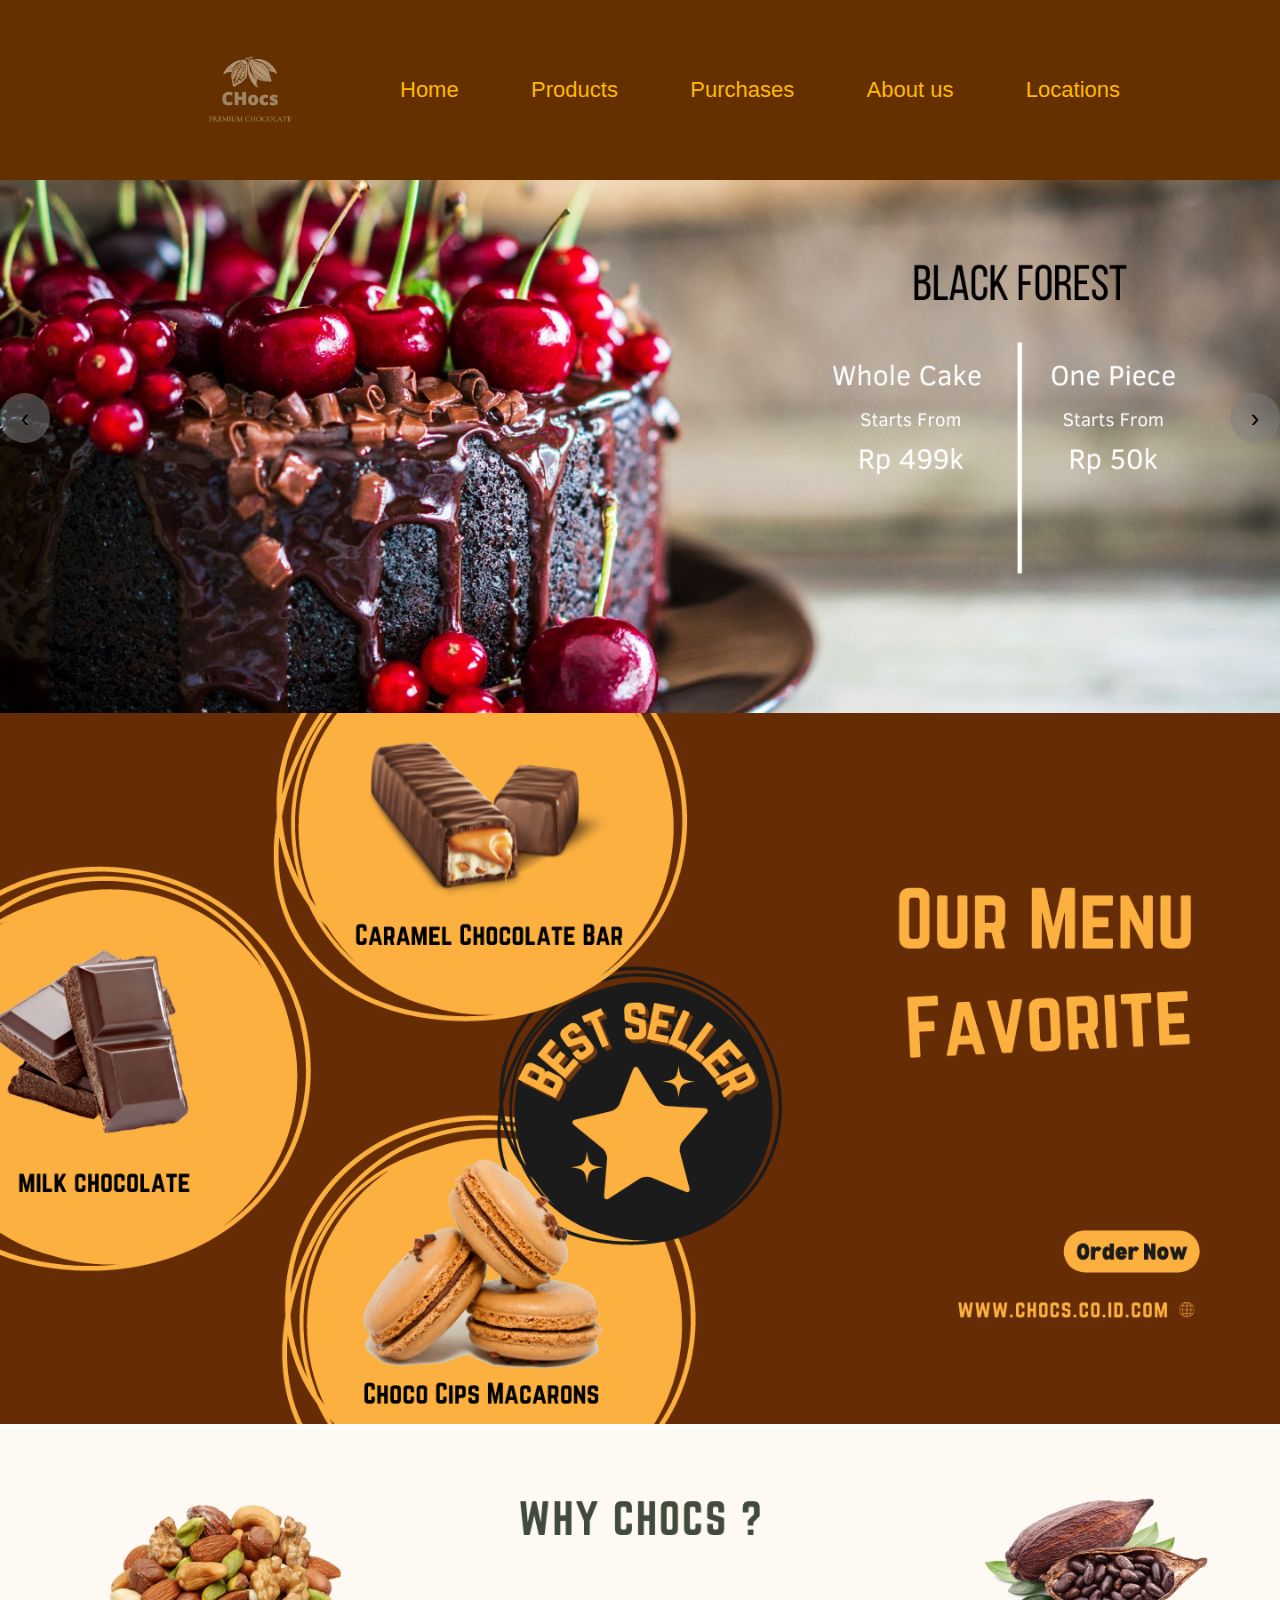
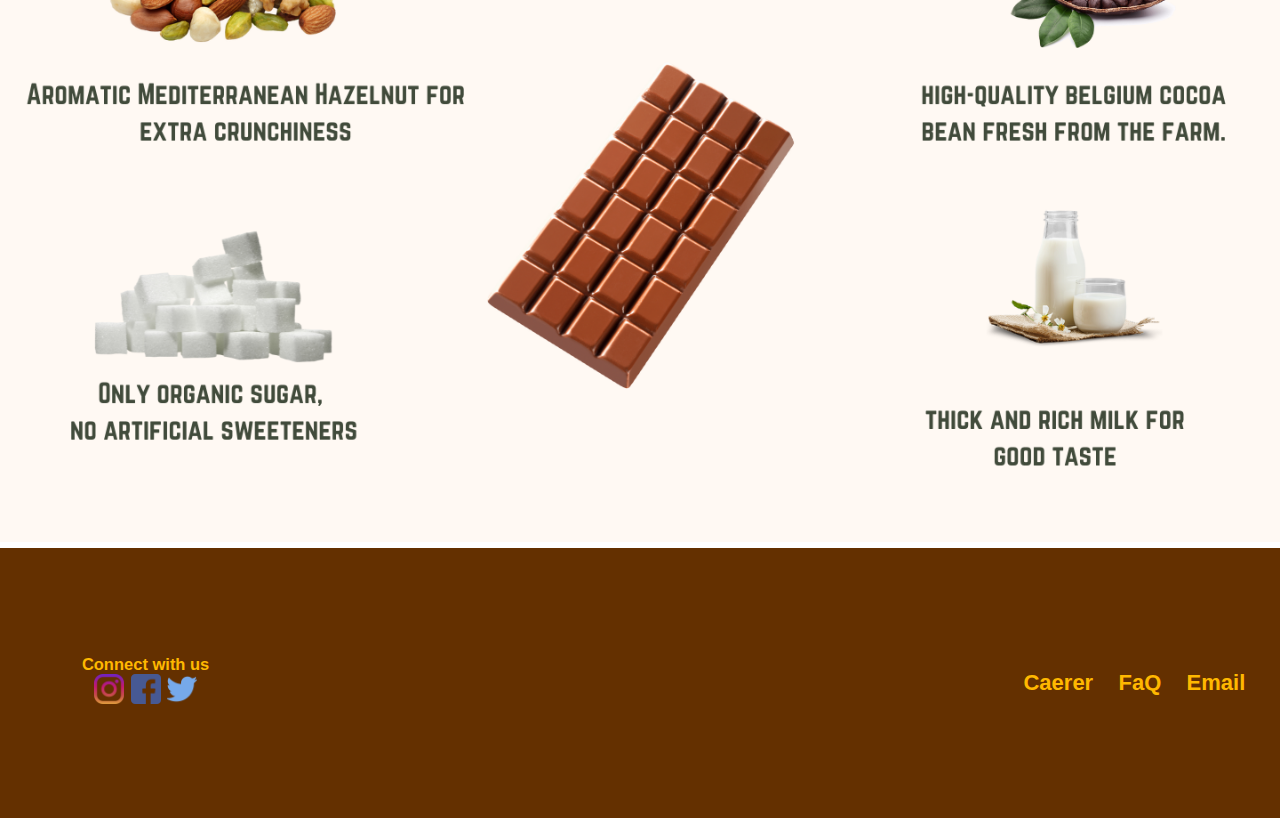
<file: index.html>
<!DOCTYPE html>
<html lang="en">

</html>

<head>
    <meta charset="UTF-8">
    <meta http-equiv="X-UA-Compatible" content="IE=edge">
    <meta name="viewport" content="width=device-width, initial-scale=1.0">
    <link rel="stylesheet" href="home.css">
    <title>Home</title>
</head>

<body>

    <header>
        <div class="inner">
            <img src="assets/logo-removebg-preview.png" alt="hahahaha">
            <div id="menu">
                <a href="index.html">Home</a>
                <a href="products.html">Products</a>
                <a href="Form.html">Purchases</a>
                <a href="aboutus.html">About us</a>
                <a href="location.html">Locations</a>
            </div>
        </div>
    </header>

    <div id="menubar">
        <button id="scroll" type="button">&#8250;</button>
        <div id="container">
            <img src="assets/Black Forest.png" alt="" id="container-content">
            <img src="assets/hotchocolate.png" alt="" id="container-content">
            <img src="assets/Rp 45k 1.png" alt="" id="container-content">
            <img src="assets/Untitled design 1.png" alt="" id="container-content">
        </div>

        <button id="back" type="button">&#8249;</button>
    </div>


    <nav>
        <a href="products.html"><img class="Disc" src="assets/disc.png" alt=""></a>
    </nav>

    <img src="assets/Brief Information 1.png" alt="" class="inf">

    <footer>
        <div class="inner">
            <div class="left">
                <h1>Connect with us</h1>
                <div>
                    <a href="https://www.instagram.com/"><img src="assets/instagram (1).png" alt=""></a>
                    <a href="https://www.facebook.com/"><img src="assets/facebook.png" alt=""></a>
                    <a href="https://twitter.com/"><img src="assets/twitter.png" alt=""></a>
                </div>
            </div>

            <div class="right">
                <h1>Caerer</h1>
                <h1>FaQ</h1>
                <h1>Email</h1>
            </div>
        </div>
    </footer>

    <script src="home.js"></script>
</body>



</html>
</file>
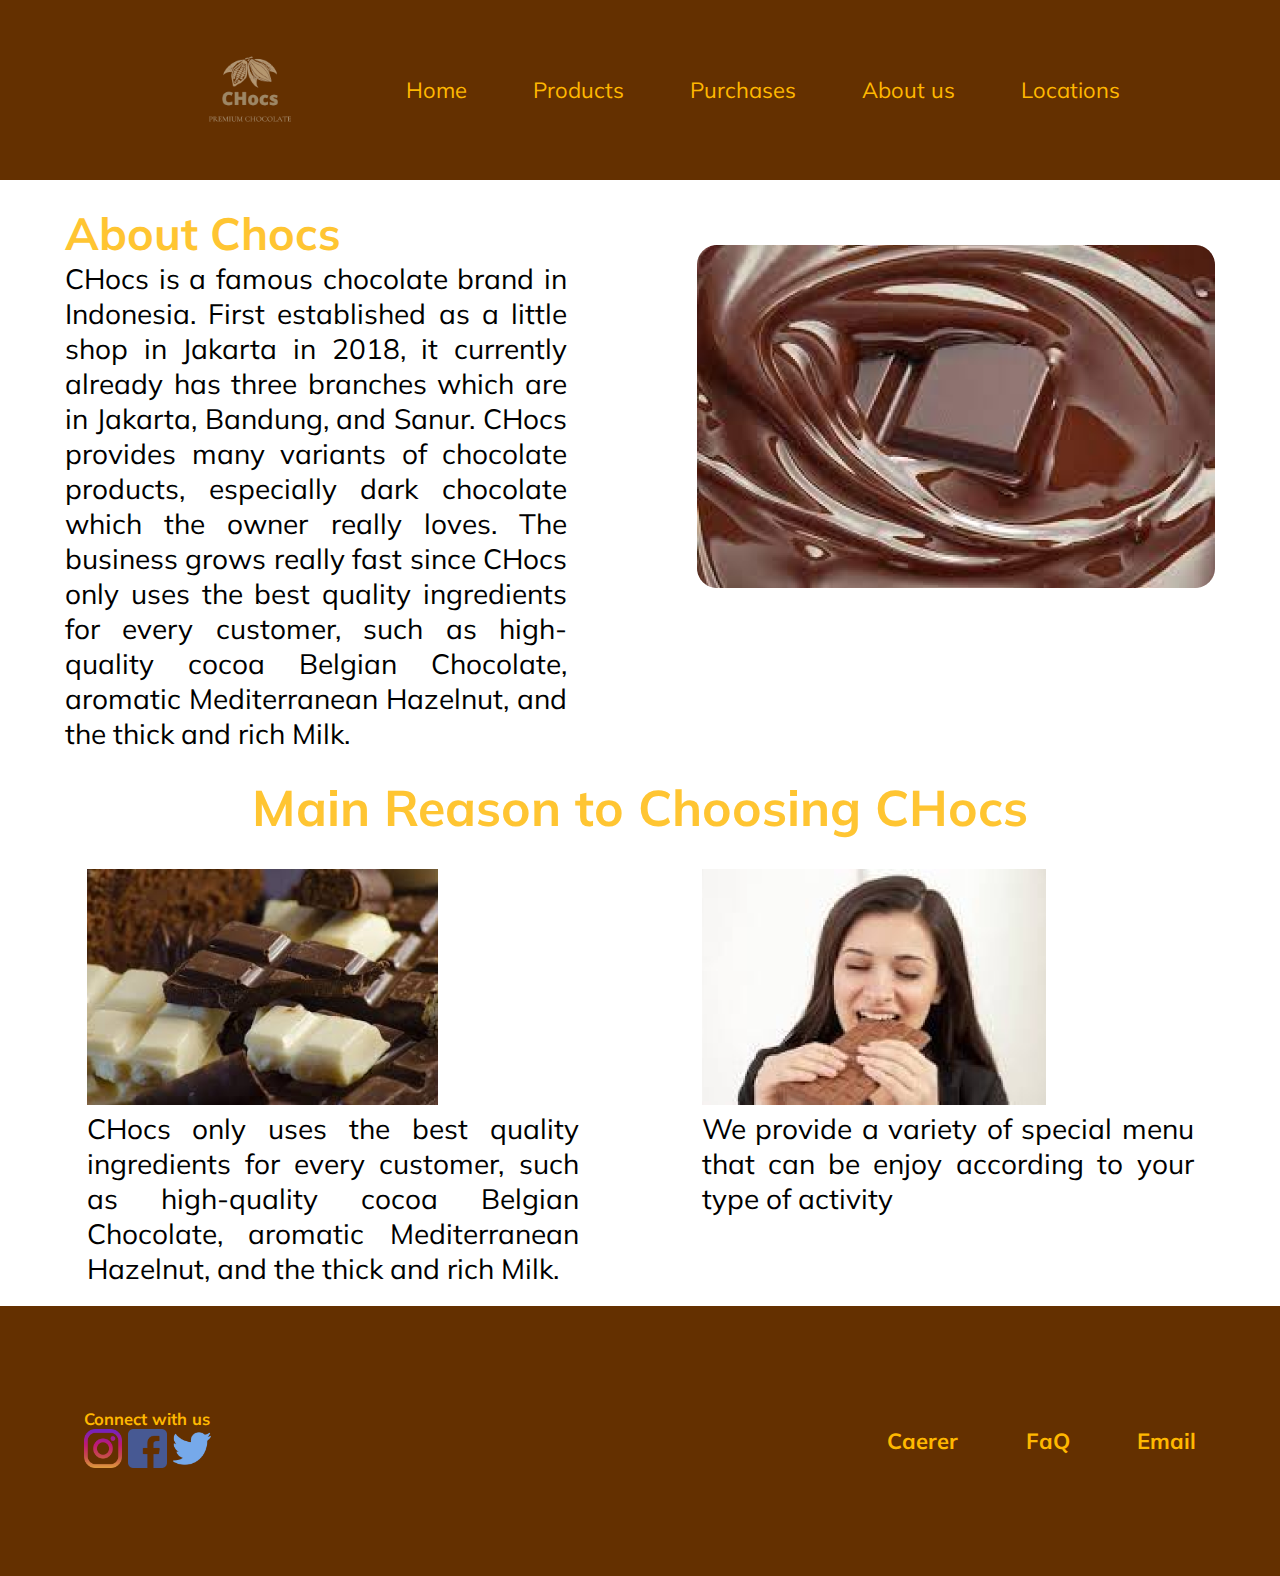
<file: aboutus.html>
<!DOCTYPE html>
<html lang="en">

<head>
    <meta charset="UTF-8">
    <meta http-equiv="X-UA-Compatible" content="IE=edge">
    <meta name="viewport" content="width=device-width, initial-scale=1.0">
    <link rel="stylesheet" href="aboutus.css">
    <title>About Us</title>
    <link
        href="https://fonts.googleapis.com/css2?family=Mulish:ital,wght@0,200;0,300;0,400;0,500;0,600;0,700;0,800;0,900;1,200;1,300;1,400;1,500;1,600;1,700;1,800;1,900&display=swap"
        rel="stylesheet">
</head>

<body>

    <header>
        <div class="inner">
            <img src="assets/logo-removebg-preview.png" alt="hahahaha">
            <a href="index.html">Home</a>
            <a href="products.html">Products</a>
            <a href="Form.html">Purchases</a>
            <a href="aboutus.html">About us</a>
            <a href="location.html">Locations</a>
        </div>
    </header>


    <div class="container">
        <div class="text1">
            <h1>About Chocs</h1>
            <p>CHocs is a famous chocolate brand in Indonesia. First established as a little shop in Jakarta in
                2018, it
                currently already has three branches which are in Jakarta, Bandung, and Sanur. CHocs provides
                many
                variants
                of chocolate products, especially dark chocolate which the owner really loves. The business
                grows
                really
                fast since CHocs only uses the best quality ingredients for every customer, such as high-quality
                cocoa
                Belgian Chocolate, aromatic Mediterranean Hazelnut, and the thick and rich Milk.</p>
        </div>
        <img class="img4" src="assets/image 4.png" alt="">
    </div>
    <h2 class="H2">Main Reason to Choosing CHocs </h2>
    <div class="container2">
        <div>
            <img src="assets/image 5.png" alt="">
            <p> CHocs only uses the best quality
                ingredients
                for every customer, such as high-quality cocoa
                Belgian Chocolate, aromatic Mediterranean Hazelnut,
                and the thick and rich Milk.
            </p>
        </div>
        <div>
            <img src="assets/image 6.png" alt="">
            <p>We provide a variety of special menu that can be enjoy according to your type of activity</p>
        </div>
    </div>

    <footer>
        <div class="inner">
            <div class="left">
                <h1>Connect with us</h1>
                <div>
                    <a href="https://www.instagram.com/"><img src="assets/instagram (1).png" alt=""></a>
                    <a href="https://www.facebook.com/"><img src="assets/facebook.png" alt=""></a>
                    <a href="https://twitter.com/"><img src="assets/twitter.png" alt=""></a>
                </div>
            </div>

            <div class="right">
                <h1>Caerer</h1>
                <h1>FaQ</h1>
                <h1>Email</h1>
            </div>
        </div>
    </footer>
</body>

</html>
</file>
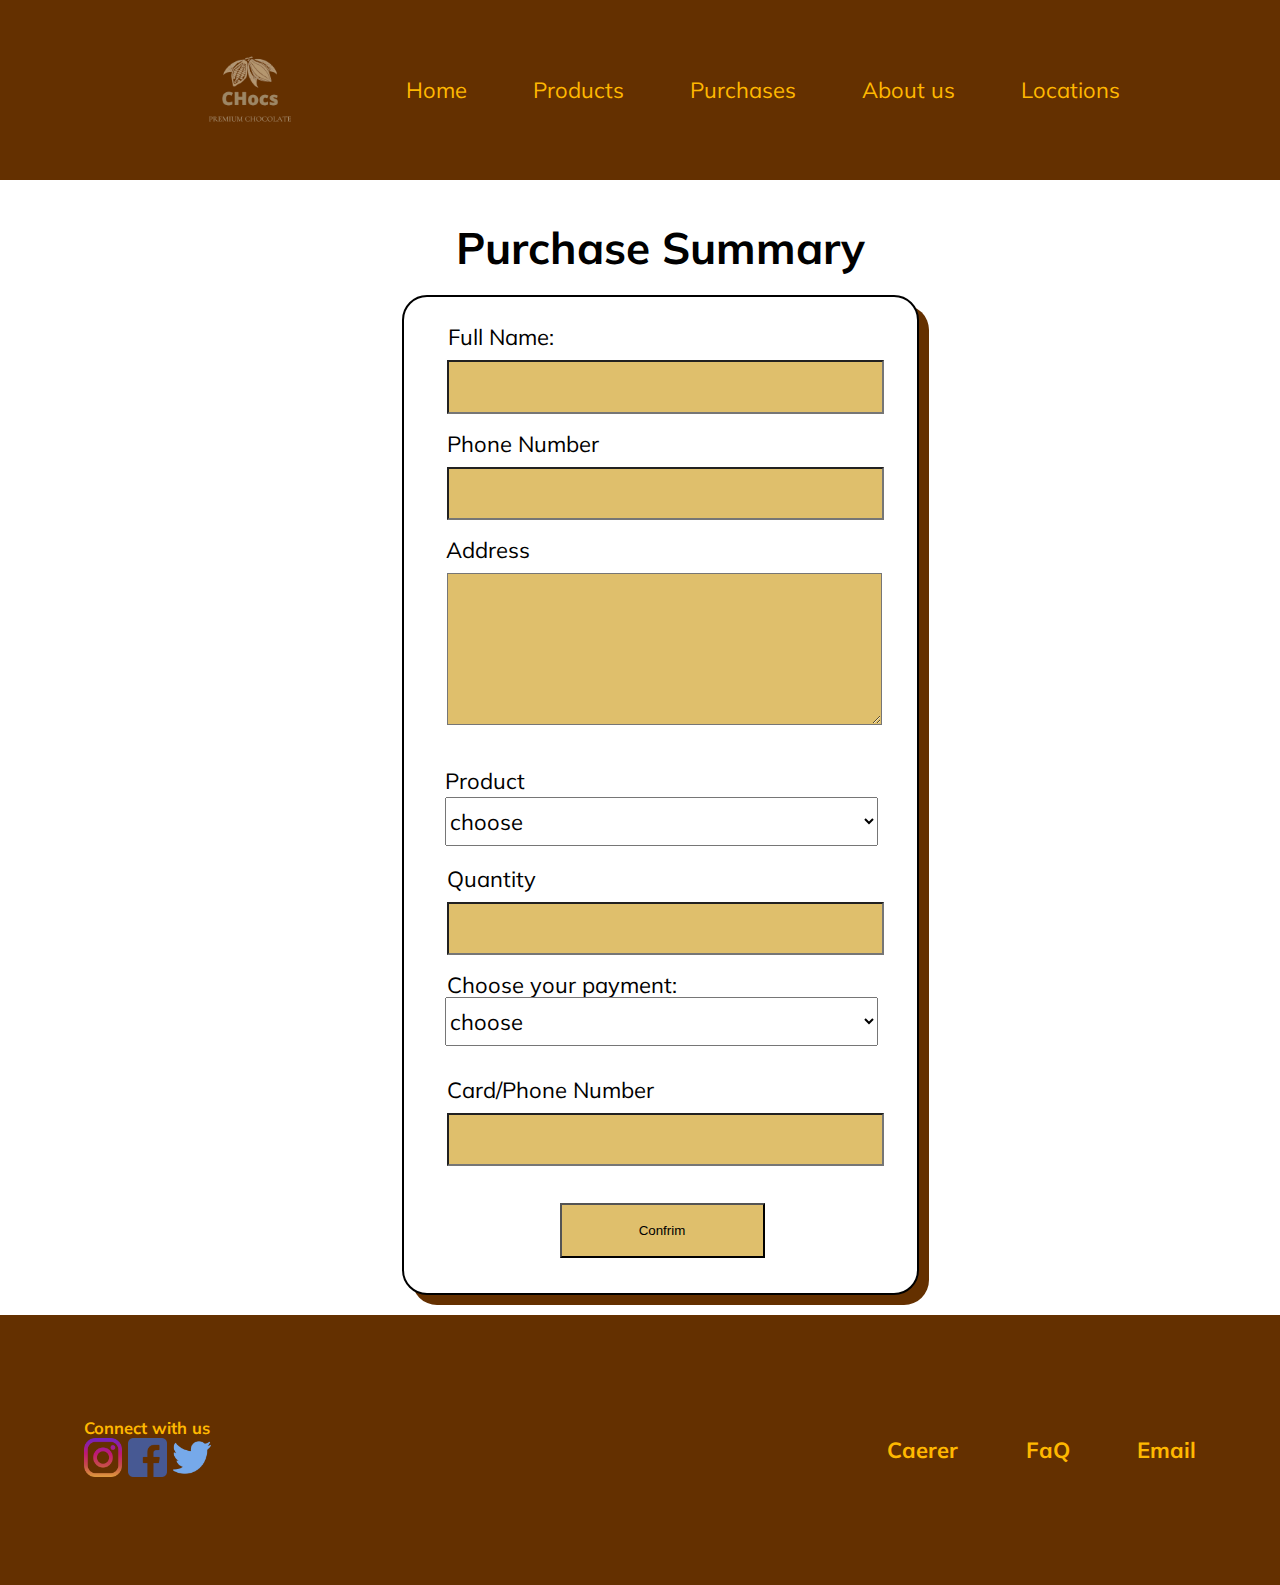
<file: Form.html>
<!DOCTYPE html>
<html lang="en">

<head>
    <meta charset="UTF-8">
    <meta http-equiv="X-UA-Compatible" content="IE=edge">
    <meta name="viewport" content="width=device-width, initial-scale=1.0">
    <title>Document</title>
    <link rel="stylesheet" href="form.css">
    <link
        href="https://fonts.googleapis.com/css2?family=Mulish:ital,wght@0,200;0,300;0,400;0,500;0,600;0,700;0,800;0,900;1,200;1,300;1,400;1,500;1,600;1,700;1,800;1,900&display=swap"
        rel="stylesheet">
    <link rel="stylesheet" href="products.css">
    <script defer src="form.js"></script>

</head>

<body>
    <header>
        <div class="inner">
            <img src="assets/logo-removebg-preview.png" alt="hahahaha">
            <a href="index.html">Home</a>
            <a href="products.html">Products</a>
            <a href="Form.html">Purchases</a>
            <a href="aboutus.html">About us</a>
            <a href="location.html">Locations</a>
        </div>
    </header>


    <section class="content">
        <h1>Purchase Summary</h1>
        <!-- <div class="border"></div> -->
        <div class="main">
            <form id="form" action="#">
                <div>
                    <label class="name" for="fullname">Full Name:</label>
                    <input type="text" name="fullname" id="fullname" class="fullname">
                </div>

                <div>
                    <label class="phone" for="phone">Phone Number</label>
                    <input type="text" name="phone" id="phone" class="tel">
                </div>

                <div>
                    <label class="address" for="Address">Address</label>
                    <textarea name="Address" id="Address" cols="30" rows="10" class="addressbar"></textarea>
                </div>


                <div>
                    <label class="product" for="Product">Product</label>
                    <select name="Product" id="Product" class="sel_product">
                        <option value="0"> choose </option>
                        <option value="1">Black Forest Cake</option>
                        <option value="2">Caramel Chocolate Bar</option>
                        <option value="3">Hot Chocolate</option>
                        <option value="4">Chocolate Ice Cream</option>
                        <option value="5">Milk Chocolate</option>
                        <option value="6">Chocolate Macaroon</option>
                        <option value="7">White Chocolate</option>
                        <option value="8">Chocolate Cookies</option>
                        <option value="9">Chocolate Truffle</option>
                    </select>
                </div>

                <div>
                    <label class="quantity" for="quantity">Quantity</label>
                    <input type="number" name="quantity" id="quantity" min="1" class="quantitybar">
                </div>

                <div>
                    <label for="option" class="option">Choose your payment:</label>
                    <select name="sel-option" id="option" class="sel-option">
                        <option value="0">choose</option>
                        <option value="1">e-money</option>
                        <option value="2">credit card</option>
                        <option value="3">debit</option>
                    </select>
                </div>

                <div>
                    <label class="credit" for="credit">Card/Phone Number</label>
                    <input type="tel" name="credit" id="credit" class="creditbar">
                </div>

                <div>
                    <button type="submit" class="submit">Confrim</button>
                </div>
            </form>
        </div>
    </section>

    <footer>
        <div class="inner">
            <div class="left">
                <h1>Connect with us</h1>
                <div>
                    <a href="https://www.instagram.com/"><img src="assets/instagram (1).png" alt=""></a>
                    <a href="https://www.facebook.com/"><img src="assets/facebook.png" alt=""></a>
                    <a href="https://twitter.com/"><img src="assets/twitter.png" alt=""></a>
                </div>
            </div>

            <div class="right">
                <h1>Caerer</h1>
                <h1>FaQ</h1>
                <h1>Email</h1>
            </div>
        </div>
    </footer>

    </div>

</body>

</html>
</file>
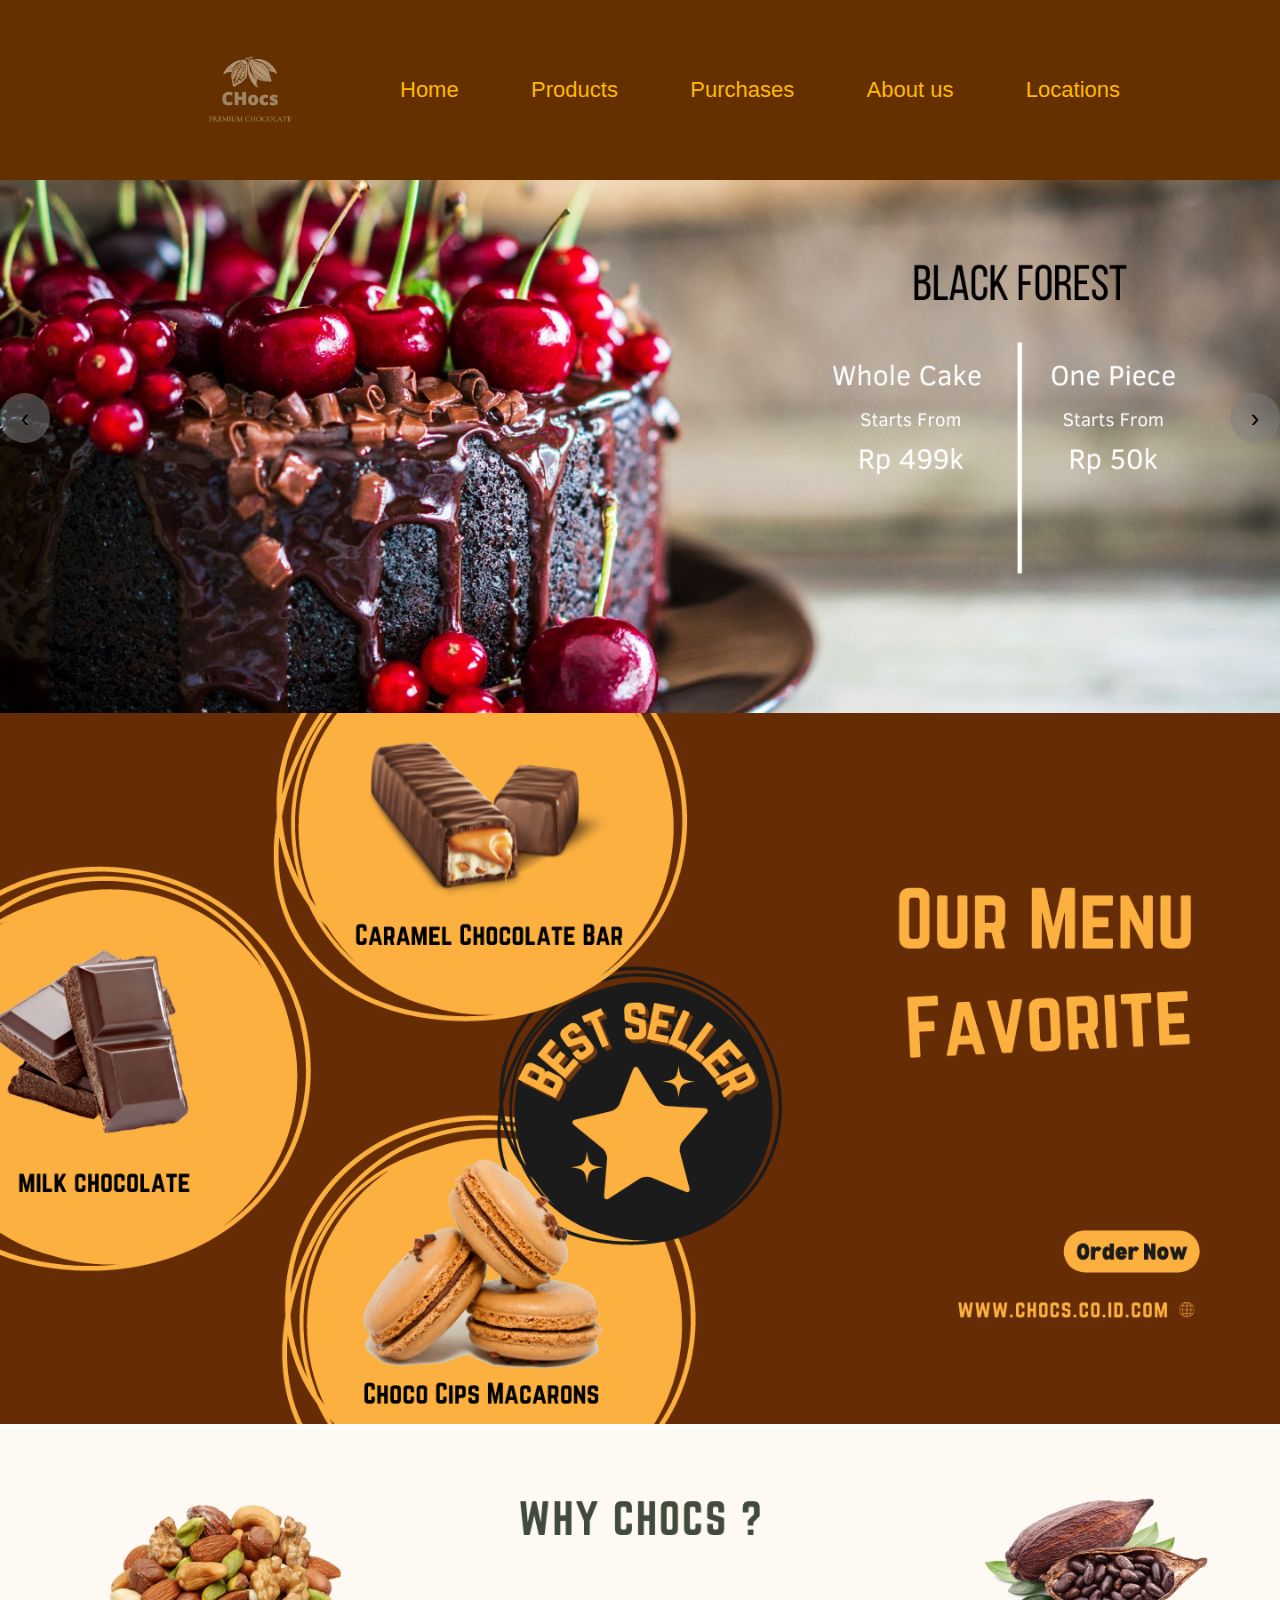
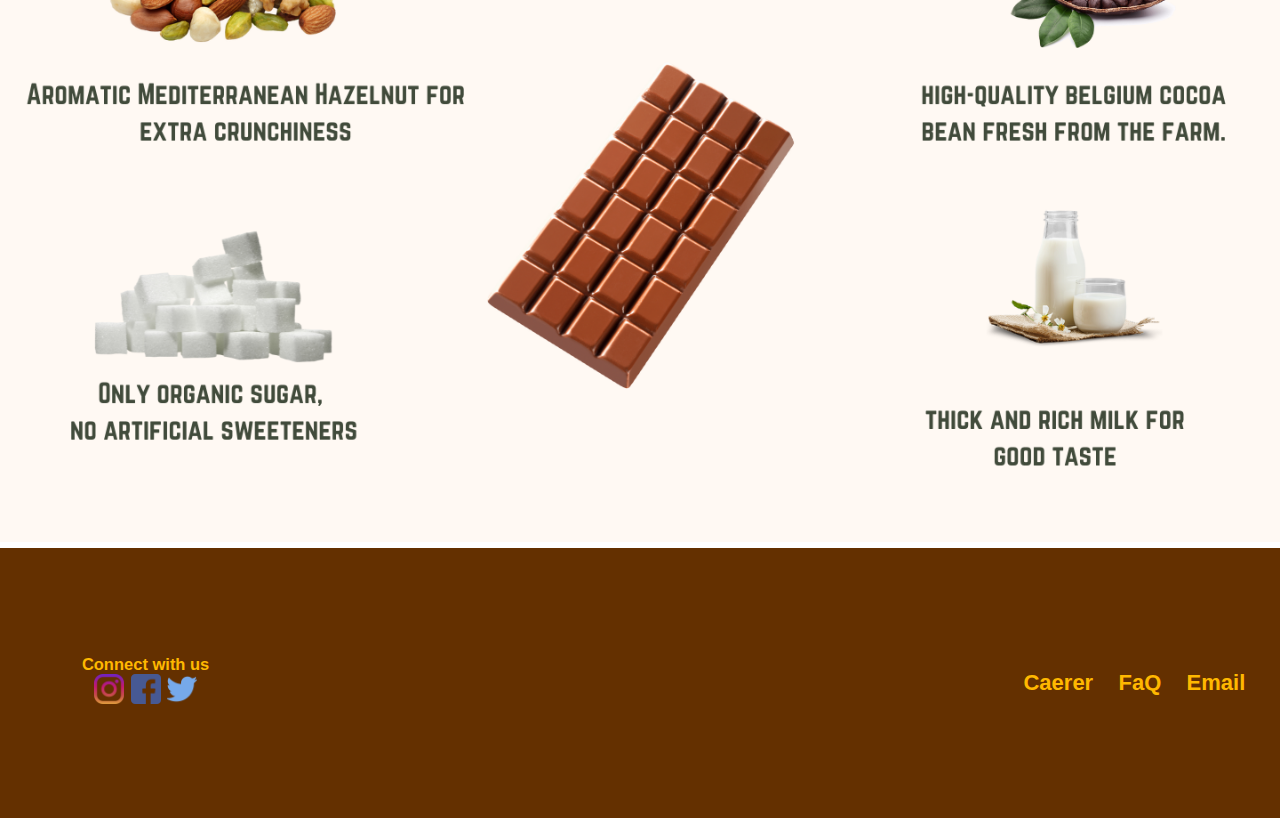
<file: home.html>
<!DOCTYPE html>
<html lang="en">

</html>

<head>
    <meta charset="UTF-8">
    <meta http-equiv="X-UA-Compatible" content="IE=edge">
    <meta name="viewport" content="width=device-width, initial-scale=1.0">
    <link rel="stylesheet" href="home.css">
    <title>Home</title>
</head>

<body>

    <header>
        <div class="inner">
            <img src="assets/logo-removebg-preview.png" alt="hahahaha">
            <div id="menu">
                <a href="home.html">Home</a>
                <a href="products.html">Products</a>
                <a href="Form.html">Purchases</a>
                <a href="aboutus.html">About us</a>
                <a href="location.html">Locations</a>
            </div>
        </div>
    </header>

    <div id="menubar">
        <button id="scroll" type="button">&#8250;</button>
        <div id="container">
            <img src="assets/Black Forest.png" alt="" id="container-content">
            <img src="assets/hotchocolate.png" alt="" id="container-content">
            <img src="assets/Rp 45k 1.png" alt="" id="container-content">
            <img src="assets/Untitled design 1.png" alt="" id="container-content">
        </div>

        <button id="back" type="button">&#8249;</button>
    </div>


    <nav>
        <a href="products.html"><img class="Disc" src="assets/disc.png" alt=""></a>
    </nav>

    <img src="assets/Brief Information 1.png" alt="" class="inf">

    <footer>
        <div class="inner">
            <div class="left">
                <h1>Connect with us</h1>
                <div>
                    <a href="https://www.instagram.com/"><img src="assets/instagram (1).png" alt=""></a>
                    <a href="https://www.facebook.com/"><img src="assets/facebook.png" alt=""></a>
                    <a href="https://twitter.com/"><img src="assets/twitter.png" alt=""></a>
                </div>
            </div>

            <div class="right">
                <h1>Caerer</h1>
                <h1>FaQ</h1>
                <h1>Email</h1>
            </div>
        </div>
    </footer>

    <script src="home.js"></script>
</body>



</html>
</file>
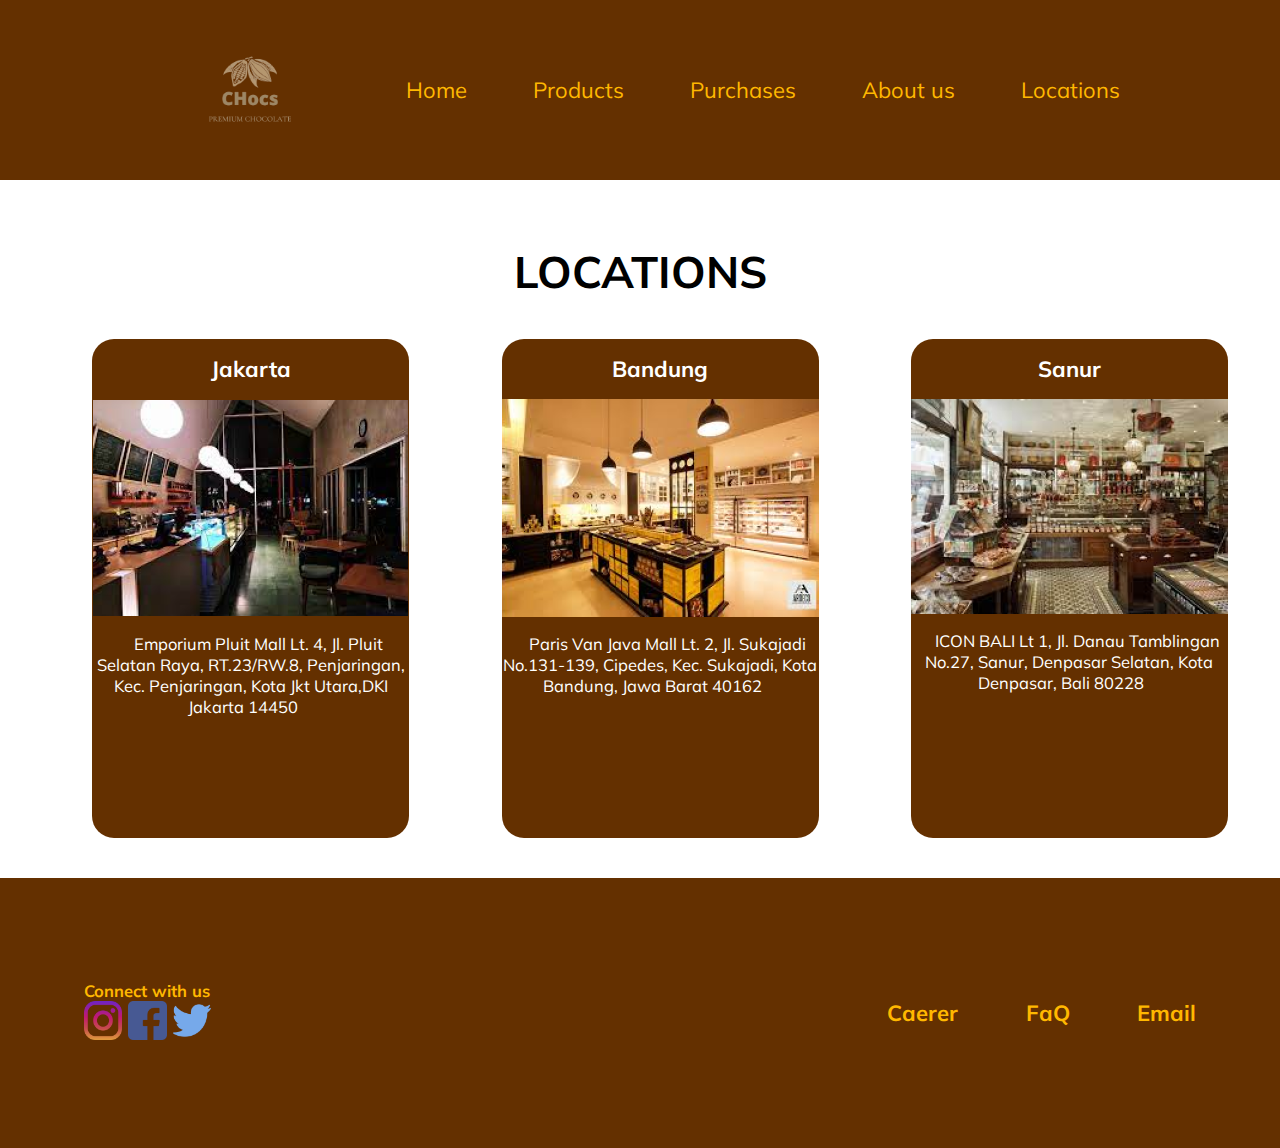
<file: location.html>
<html lang="en">

<head>
    <meta charset="UTF-8">
    <meta http-equiv="X-UA-Compatible" content="IE=edge">
    <meta name="viewport" content="width=device-width, initial-scale=1.0">
    <link rel="stylesheet" href="location.css">
    <link rel="preconnect" href="https://fonts.googleapis.com">
    <link rel="preconnect" href="https://fonts.gstatic.com" crossorigin>
    <link
        href="https://fonts.googleapis.com/css2?family=Mulish:ital,wght@0,200;0,300;0,400;0,500;0,600;0,700;0,800;0,900;1,200;1,300;1,400;1,500;1,600;1,700;1,800;1,900&display=swap"
        rel="stylesheet">
    <title>About Us</title>
</head>

<body>
    <header>
        <div class="inner">
            <img src="assets/logo-removebg-preview.png" alt="hahahaha">
            <a href="index.html">Home</a>
            <a href="products.html">Products</a>
            <a href="Form.html">Purchases</a>
            <a href="aboutus.html">About us</a>
            <a href="location.html">Locations</a>
        </div>
    </header>

    <div id="location">
        <h1>LOCATIONS</h1>
        <div class="container">
            <div id="jakarta">
                <h1>Jakarta</h1>
                <img src="assets/image 2 (1).png" alt="">
                <a
                    href="https://www.google.com/maps/place/Emporium+Pluit+Mall/@-6.1272042,106.7889473,17z/data=!3m2!4b1!5s0x2e6a1d8d9e8d249f:0x6110628b98ada1bd!4m5!3m4!1s0x2e6a1d8d0db9e06d:0x54cb9f1766bde458!8m2!3d-6.1272095!4d106.7911414">Emporium
                    Pluit Mall Lt. 4, Jl. Pluit Selatan Raya, RT.23/RW.8, Penjaringan, Kec. Penjaringan, Kota
                    Jkt
                    Utara,DKI Jakarta 14450</a>
            </div>
            <div id="bandung">
                <h1>Bandung</h1>
                <img src="assets/image 1.png" alt="">
                <a
                    href="https://www.google.com/maps/place/Paris+Van+Java,+Jl.+Sukajadi+No.131-139,+Cipedes,+Kec.+Sukajadi,+Kota+Bandung,+Jawa+Barat+40162/@-6.8889191,107.5939217,17z/data=!3m1!4b1!4m5!3m4!1s0x2e68e6603f5b8f93:0x65b023128ec2b79a!8m2!3d-6.889043!4d107.5960663">Paris
                    Van Java Mall Lt. 2, Jl. Sukajadi No.131-139, Cipedes, Kec. Sukajadi, Kota Bandung, Jawa Barat
                    40162</a>
            </div>
            <div id="Sanur">
                <h1>Sanur</h1>
                <img src="assets/chocolateshop 1.png" alt="">
                <a
                    href="https://www.google.com/maps/place/ICON+BALI/@-8.6866444,115.2605962,17z/data=!3m1!4b1!4m5!3m4!1s0x2dd24192e5750eed:0x129054577eae3c17!8m2!3d-8.6866497!4d115.2627903">ICON
                    BALI Lt 1, Jl. Danau Tamblingan No.27, Sanur, Denpasar Selatan, Kota Denpasar, Bali 80228</a>
            </div>
        </div>
    </div>

    <footer>
        <div class="inner">
            <div class="left">
                <h1>Connect with us</h1>
                <div>
                    <a href="https://www.instagram.com/"><img src="assets/instagram (1).png" alt=""></a>
                    <a href="https://www.facebook.com/"><img src="assets/facebook.png" alt=""></a>
                    <a href="https://twitter.com/"><img src="assets/twitter.png" alt=""></a>
                </div>
            </div>

            <div class="right">
                <h1>Caerer</h1>
                <h1>FaQ</h1>
                <h1>Email</h1>
            </div>
        </div>
    </footer>

</body>

</html>
</file>
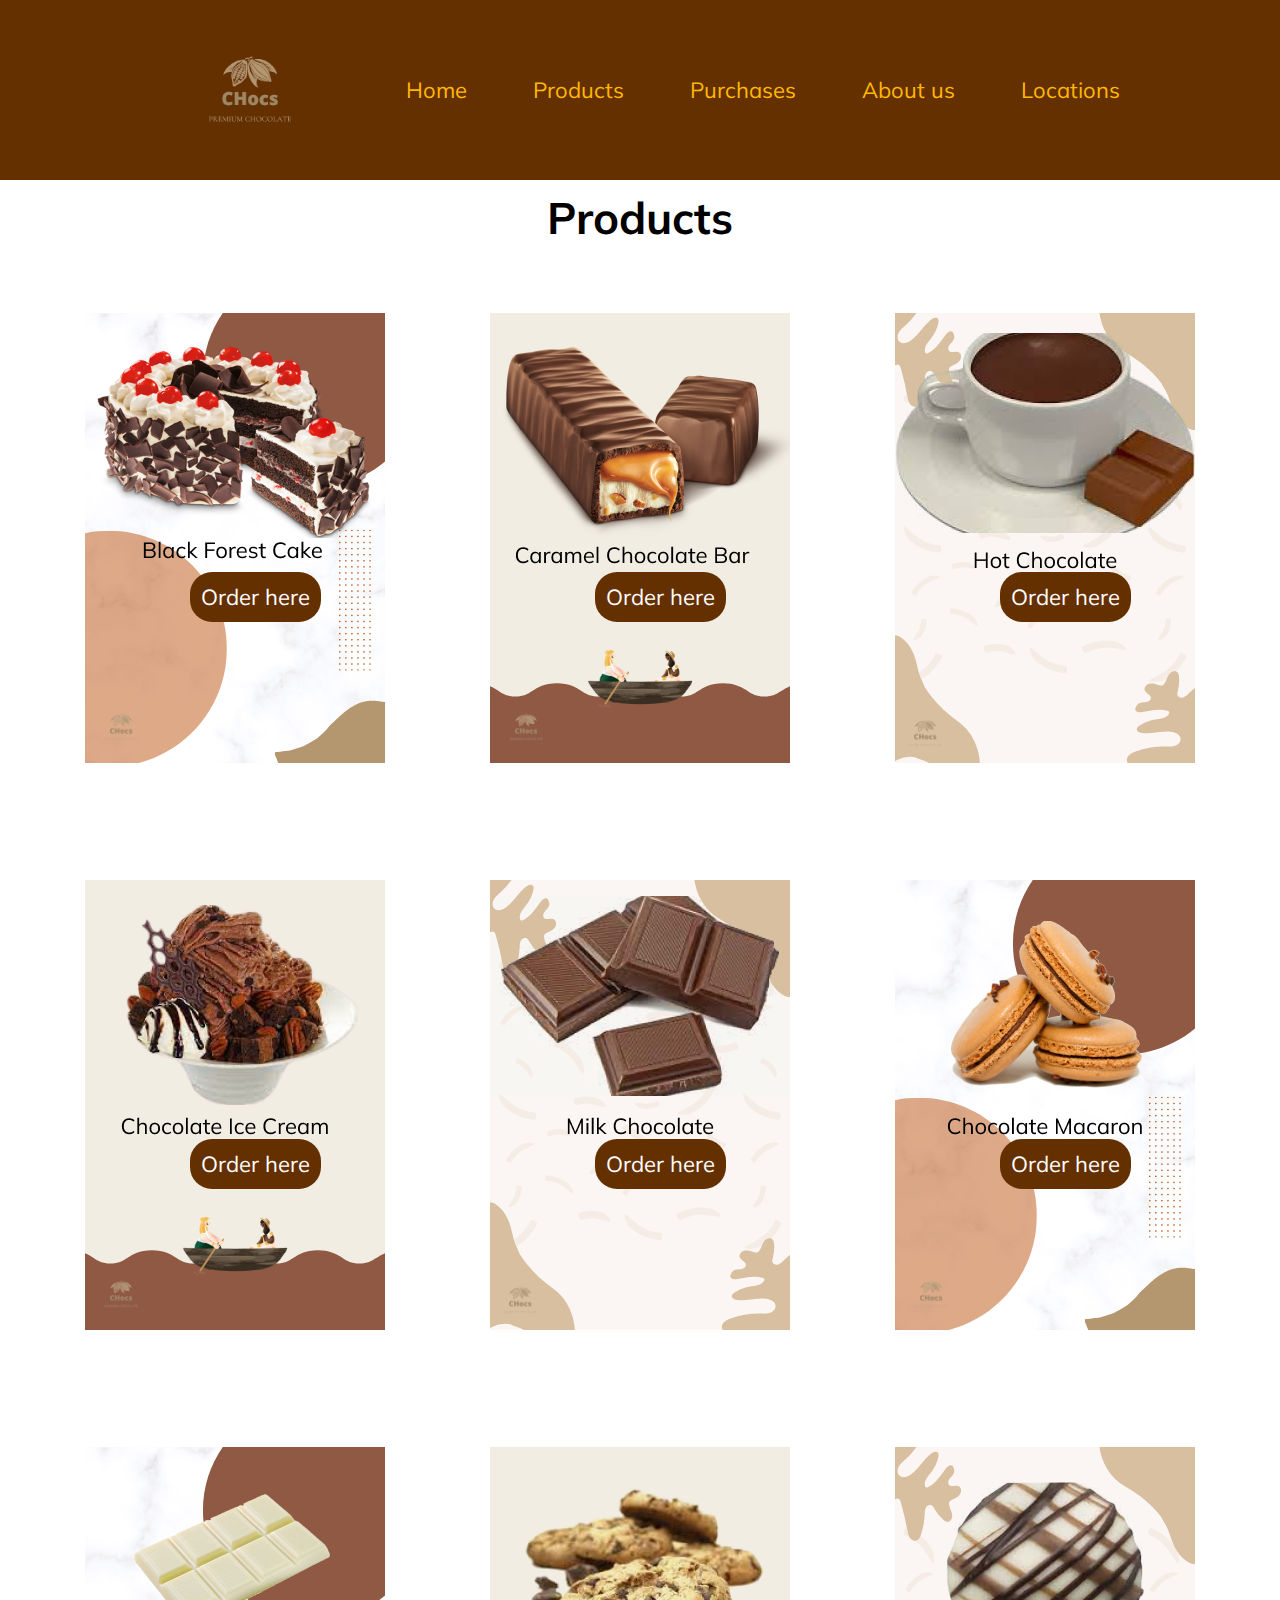
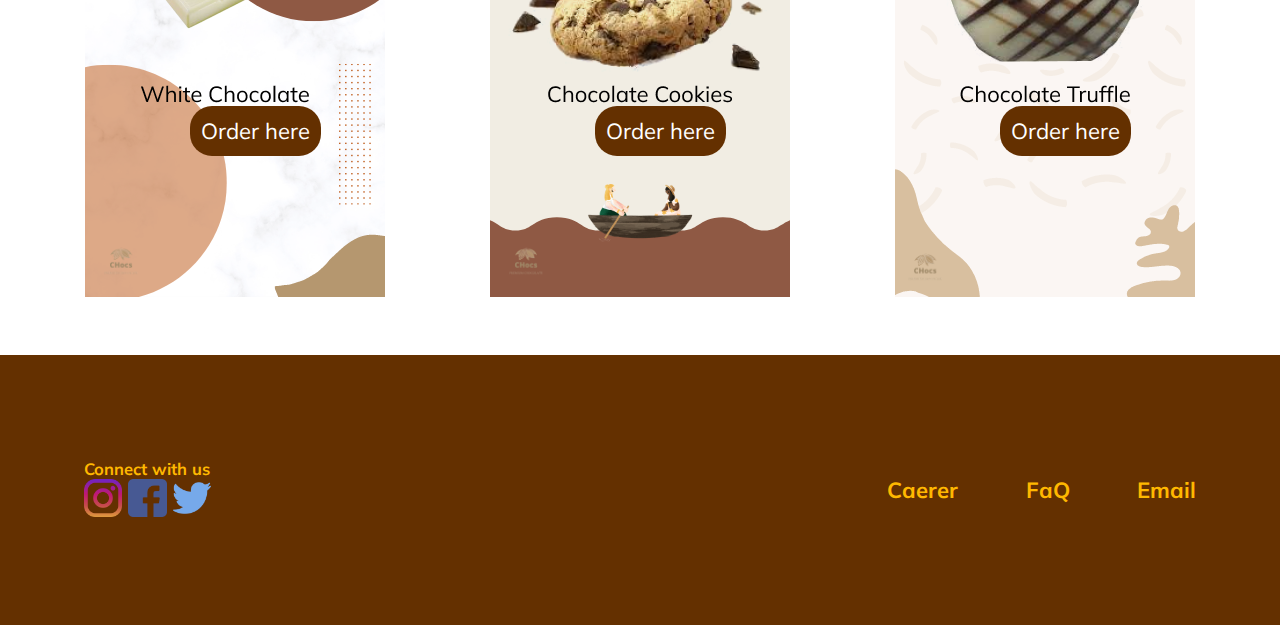
<file: products.html>
<!DOCTYPE html>
<html lang="en">

<head>
    <meta charset="UTF-8">
    <meta http-equiv="X-UA-Compatible" content="IE=edge">
    <meta name="viewport" content="width=device-width, initial-scale=1.0">
    <link rel="preconnect" href="https://fonts.googleapis.com/%22%3E">
    <link rel=" preconnect" href="https://fonts.gstatic.com/" crossorigin>
    <link
        href="https://fonts.googleapis.com/css2?family=Mulish:ital,wght@0,200;0,300;0,400;0,500;0,600;0,700;0,800;0,900;1,200;1,300;1,400;1,500;1,600;1,700;1,800;1,900&display=swap"
        rel="stylesheet">
    <link rel="stylesheet" href="products.css">

    <title>Document</title>
</head>

<body>

    <header>
        <div class="inner">
            <img src="assets/logo-removebg-preview.png" alt="hahahaha">
            <a href="index.html">Home</a>
            <a href="products.html">Products</a>
            <a href="Form.html">Purchases</a>
            <a href="aboutus.html">About us</a>
            <a href="location.html">Locations</a>
        </div>
    </header>

    <h1>Products</h1>

    <section class="content">
        <span>
            <div>
                <img src="assets/Group 42.png" alt="">
                <div class="button"><a href="Form.html">Order here</a></div>
            </div>
            <div>
                <img src="assets/Group 43.png" alt="">
                <div class="button"><a href="Form.html">Order here</a></div>
            </div>
            <div>
                <img src="assets/Group 44.png" alt="">
                <div class="button"><a href="Form.html">Order here</a></div>
            </div>
        </span>
        <span>
            <div>
                <img src="assets/Group 45 (1).png" alt="">
                <div class="button"><a href="Form.html">Order here</a></div>
            </div>
            <div>
                <img src="assets/Group 46 (1).png" alt="">
                <div class="button"><a href="Form.html">Order here</a></div>
            </div>
            <div>
                <img src="assets/Group 47.png" alt="">
                <div class="button"><a href="Form.html">Order here</a></div>
            </div>
        </span>
        <span>
            <div>
                <img src="assets/Group 48.png" alt="">
                <div class="button"><a href="Form.html">Order here</a></div>
            </div>
            <div>
                <img src="assets/Group 49 (1).png" alt="">
                <div class="button"><a href="Form.html">Order here</a></div>
            </div>
            <div>
                <img src="assets/Group 50.png" alt="">
                <div class="button"><a href="Form.html">Order here</a></div>
            </div>
        </span>
    </section>


    <footer>
        <div class="inner">
            <div class="left">
                <h1>Connect with us</h1>
                <div>
                    <a href="https://www.instagram.com/"><img src="assets/instagram (1).png" alt=""></a>
                    <a href="https://www.facebook.com/"><img src="assets/facebook.png" alt=""></a>
                    <a href="https://twitter.com/"><img src="assets/twitter.png" alt=""></a>
                </div>
            </div>

            <div class="right">
                <h1>Caerer</h1>
                <h1>FaQ</h1>
                <h1>Email</h1>
            </div>
        </div>
    </footer>





</body>

</html>
</file>
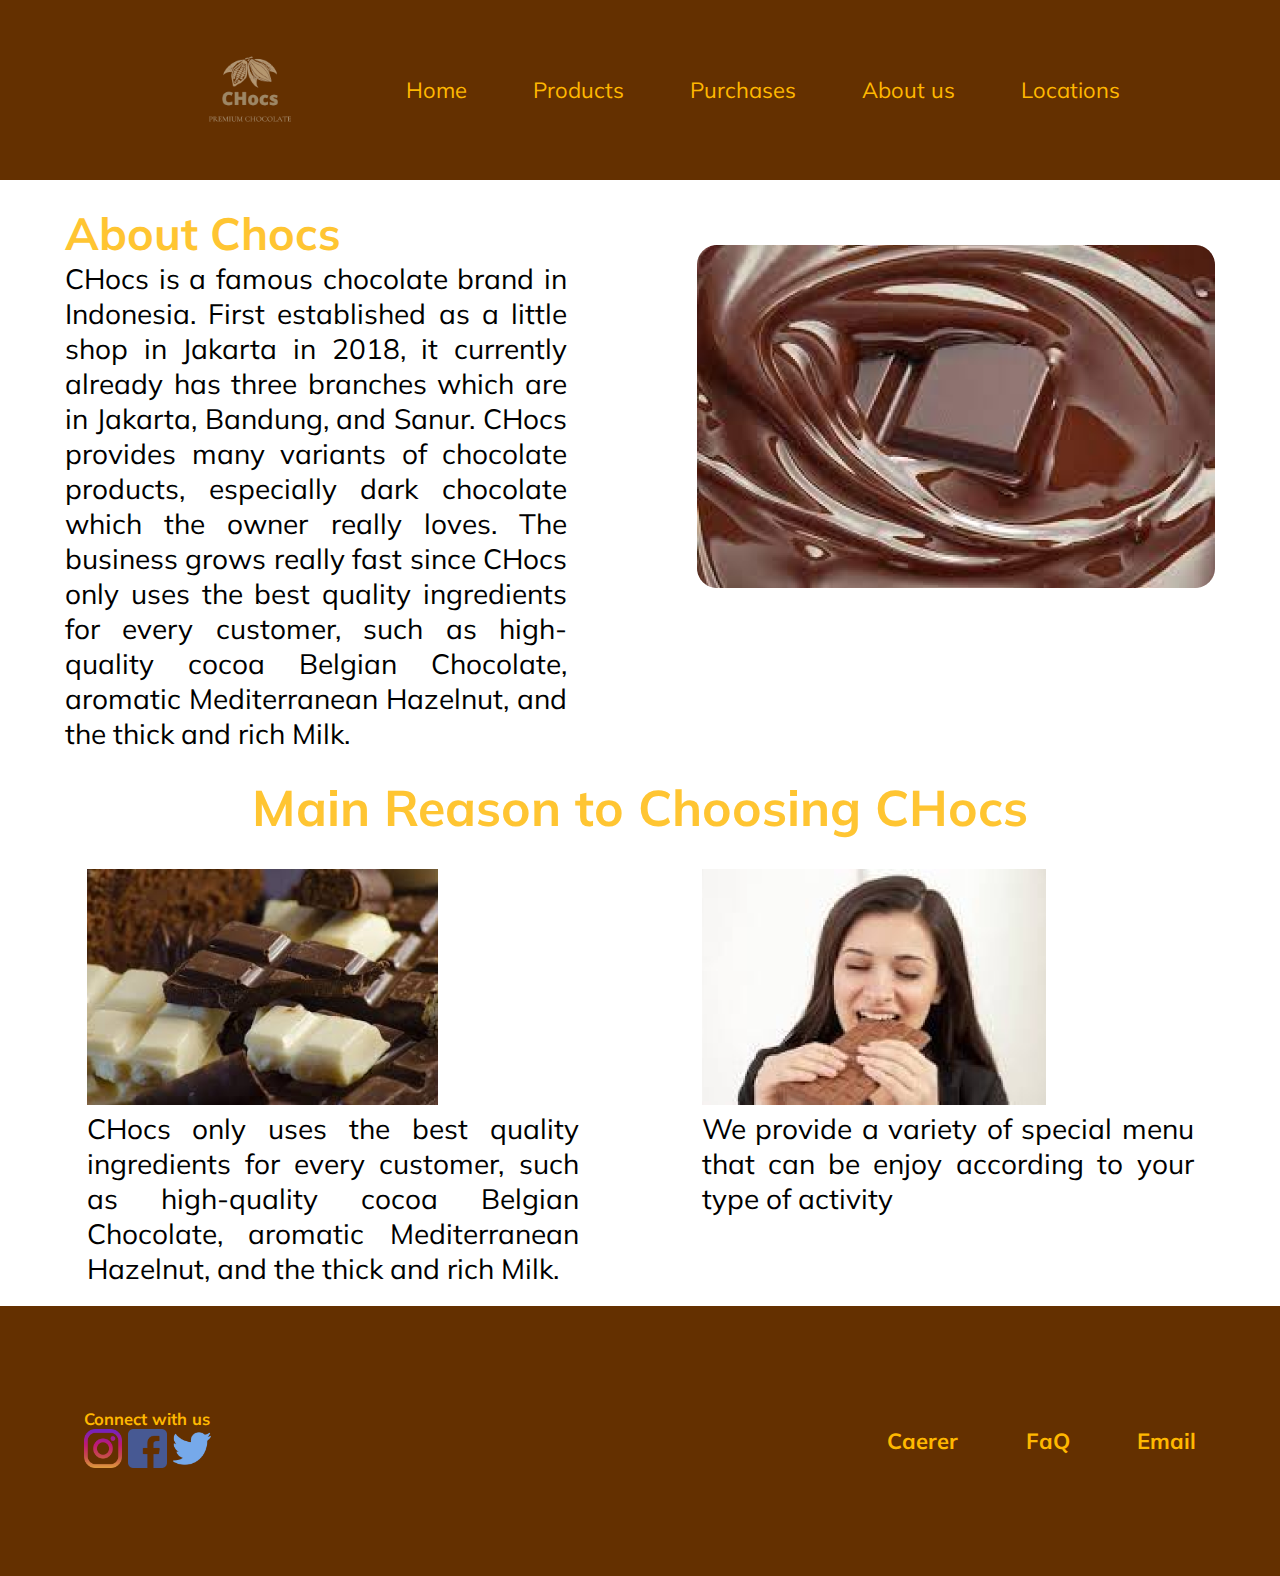
<file: New folder/aboutus.html>
<!DOCTYPE html>
<html lang="en">

<head>
    <meta charset="UTF-8">
    <meta http-equiv="X-UA-Compatible" content="IE=edge">
    <meta name="viewport" content="width=device-width, initial-scale=1.0">
    <link rel="stylesheet" href="aboutus.css">
    <title>About Us</title>
    <link
        href="https://fonts.googleapis.com/css2?family=Mulish:ital,wght@0,200;0,300;0,400;0,500;0,600;0,700;0,800;0,900;1,200;1,300;1,400;1,500;1,600;1,700;1,800;1,900&display=swap"
        rel="stylesheet">
</head>

<body>

    <header>
        <div class="inner">
            <img src="assets/logo-removebg-preview.png" alt="hahahaha">
            <a href="home.html">Home</a>
            <a href="products.html">Products</a>
            <a href="Form.html">Purchases</a>
            <a href="aboutus.html">About us</a>
            <a href="location.html">Locations</a>
        </div>
    </header>


    <div class="container">
        <div class="text1">
            <h1>About Chocs</h1>
            <p>CHocs is a famous chocolate brand in Indonesia. First established as a little shop in Jakarta in
                2018, it
                currently already has three branches which are in Jakarta, Bandung, and Sanur. CHocs provides
                many
                variants
                of chocolate products, especially dark chocolate which the owner really loves. The business
                grows
                really
                fast since CHocs only uses the best quality ingredients for every customer, such as high-quality
                cocoa
                Belgian Chocolate, aromatic Mediterranean Hazelnut, and the thick and rich Milk.</p>
        </div>
        <img class="img4" src="assets/image 4.png" alt="">
    </div>
    <h2 class="H2">Main Reason to Choosing CHocs </h2>
    <div class="container2">
        <div>
            <img src="assets/image 5.png" alt="">
            <p> CHocs only uses the best quality
                ingredients
                for every customer, such as high-quality cocoa
                Belgian Chocolate, aromatic Mediterranean Hazelnut,
                and the thick and rich Milk.
            </p>
        </div>
        <div>
            <img src="assets/image 6.png" alt="">
            <p>We provide a variety of special menu that can be enjoy according to your type of activity</p>
        </div>
    </div>

    <footer>
        <div class="inner">
            <div class="left">
                <h1>Connect with us</h1>
                <div>
                    <a href="https://www.instagram.com/"><img src="assets/instagram (1).png" alt=""></a>
                    <a href="https://www.facebook.com/"><img src="assets/facebook.png" alt=""></a>
                    <a href="https://twitter.com/"><img src="assets/twitter.png" alt=""></a>
                </div>
            </div>

            <div class="right">
                <h1>Caerer</h1>
                <h1>FaQ</h1>
                <h1>Email</h1>
            </div>
        </div>
    </footer>
</body>

</html>
</file>
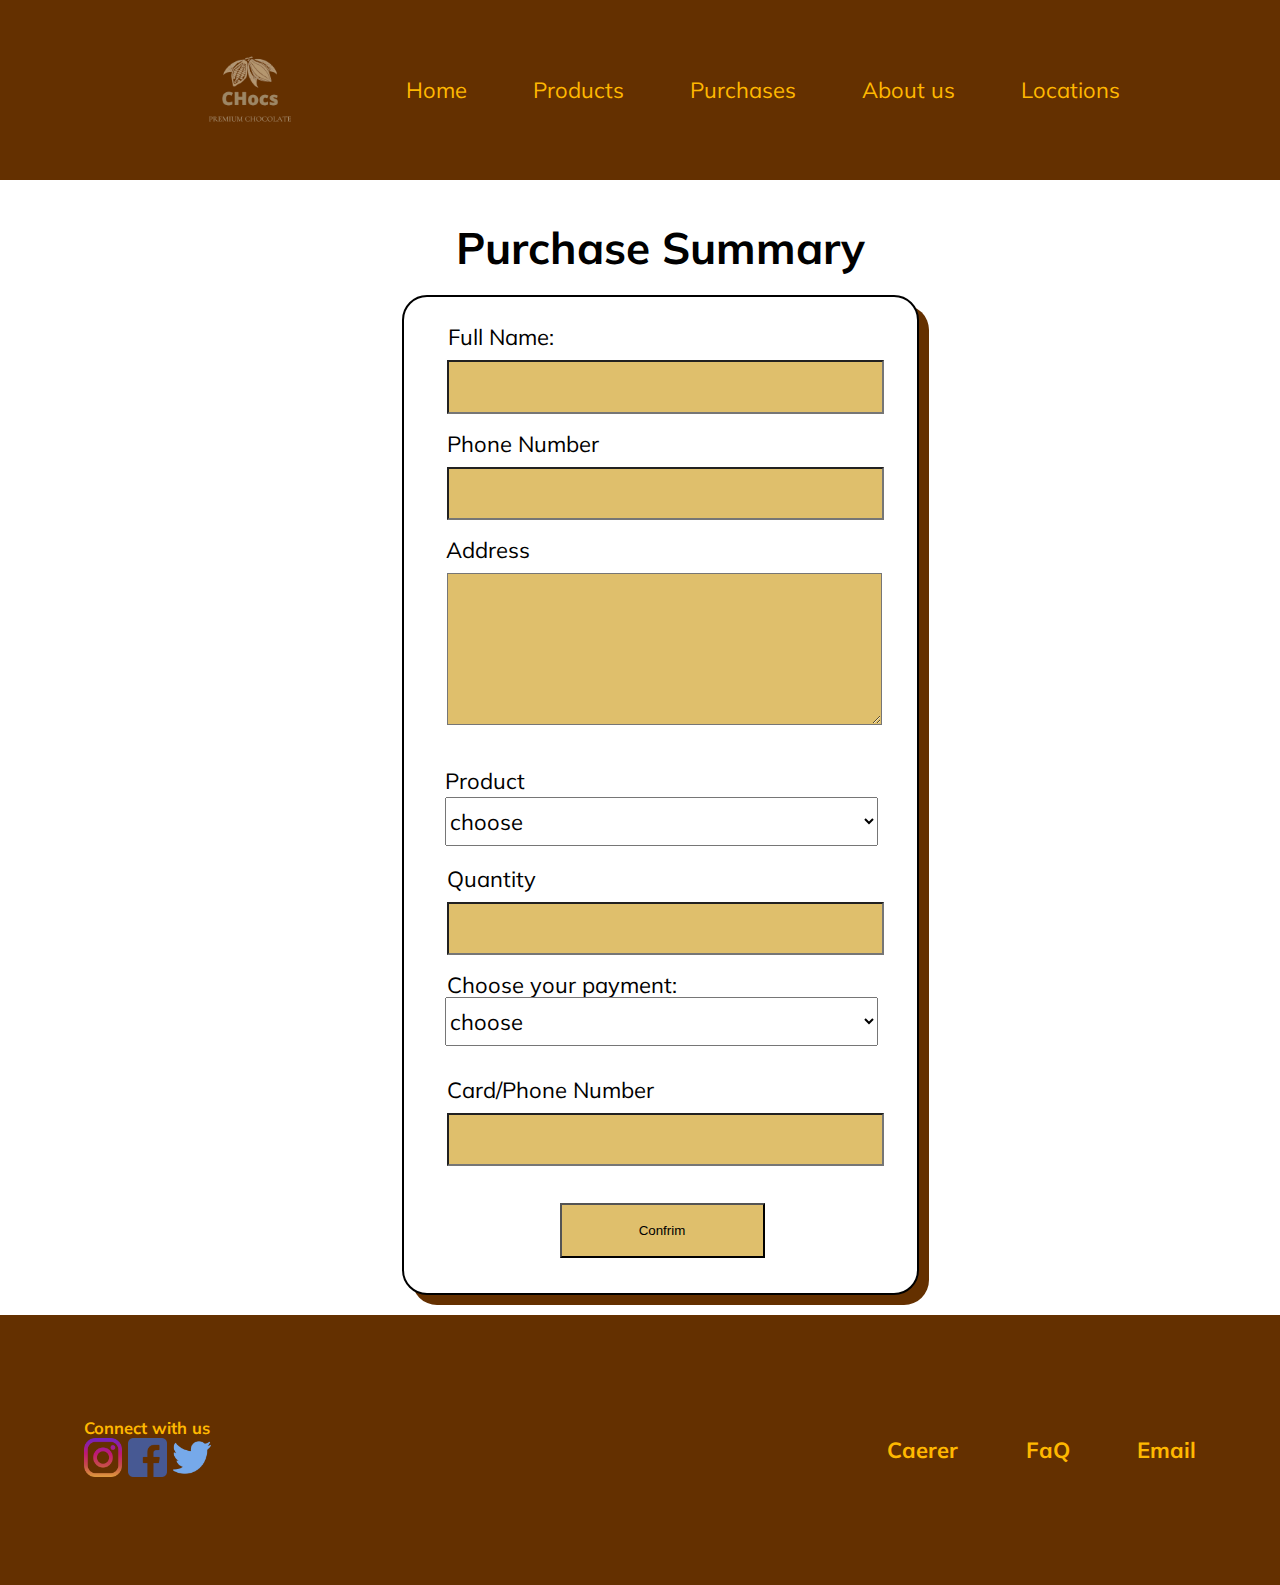
<file: New folder/Form.html>
<!DOCTYPE html>
<html lang="en">

<head>
    <meta charset="UTF-8">
    <meta http-equiv="X-UA-Compatible" content="IE=edge">
    <meta name="viewport" content="width=device-width, initial-scale=1.0">
    <title>Document</title>
    <link rel="stylesheet" href="form.css">
    <link
        href="https://fonts.googleapis.com/css2?family=Mulish:ital,wght@0,200;0,300;0,400;0,500;0,600;0,700;0,800;0,900;1,200;1,300;1,400;1,500;1,600;1,700;1,800;1,900&display=swap"
        rel="stylesheet">
    <link rel="stylesheet" href="products.css">
    <script defer src="form.js"></script>

</head>

<body>
    <header>
        <div class="inner">
            <img src="assets/logo-removebg-preview.png" alt="hahahaha">
            <a href="home.html">Home</a>
            <a href="products.html">Products</a>
            <a href="Form.html">Purchases</a>
            <a href="aboutus.html">About us</a>
            <a href="location.html">Locations</a>
        </div>
    </header>


    <section class="content">
        <h1>Purchase Summary</h1>
        <!-- <div class="border"></div> -->
        <div class="main">
            <form id="form" action="#">
                <div>
                    <label class="name" for="fullname">Full Name:</label>
                    <input type="text" name="fullname" id="fullname" class="fullname">
                </div>

                <div>
                    <label class="phone" for="phone">Phone Number</label>
                    <input type="text" name="phone" id="phone" class="tel">
                </div>

                <div>
                    <label class="address" for="Address">Address</label>
                    <textarea name="Address" id="Address" cols="30" rows="10" class="addressbar"></textarea>
                </div>


                <div>
                    <label class="product" for="Product">Product</label>
                    <select name="Product" id="Product" class="sel_product">
                        <option value="0"> choose </option>
                        <option value="1">Black Forest Cake</option>
                        <option value="2">Caramel Chocolate Bar</option>
                        <option value="3">Hot Chocolate</option>
                        <option value="4">Chocolate Ice Cream</option>
                        <option value="5">Milk Chocolate</option>
                        <option value="6">Chocolate Macaroon</option>
                        <option value="7">White Chocolate</option>
                        <option value="8">Chocolate Cookies</option>
                        <option value="9">Chocolate Truffle</option>
                    </select>
                </div>

                <div>
                    <label class="quantity" for="quantity">Quantity</label>
                    <input type="number" name="quantity" id="quantity" min="1" class="quantitybar">
                </div>

                <div>
                    <label for="option" class="option">Choose your payment:</label>
                    <select name="sel-option" id="option" class="sel-option">
                        <option value="0">choose</option>
                        <option value="1">e-money</option>
                        <option value="2">credit card</option>
                        <option value="3">debit</option>
                    </select>
                </div>

                <div>
                    <label class="credit" for="credit">Card/Phone Number</label>
                    <input type="tel" name="credit" id="credit" class="creditbar">
                </div>

                <div>
                    <button type="submit" class="submit">Confrim</button>
                </div>
            </form>
        </div>
    </section>

    <footer>
        <div class="inner">
            <div class="left">
                <h1>Connect with us</h1>
                <div>
                    <a href="https://www.instagram.com/"><img src="assets/instagram (1).png" alt=""></a>
                    <a href="https://www.facebook.com/"><img src="assets/facebook.png" alt=""></a>
                    <a href="https://twitter.com/"><img src="assets/twitter.png" alt=""></a>
                </div>
            </div>

            <div class="right">
                <h1>Caerer</h1>
                <h1>FaQ</h1>
                <h1>Email</h1>
            </div>
        </div>
    </footer>

    </div>

</body>

</html>
</file>
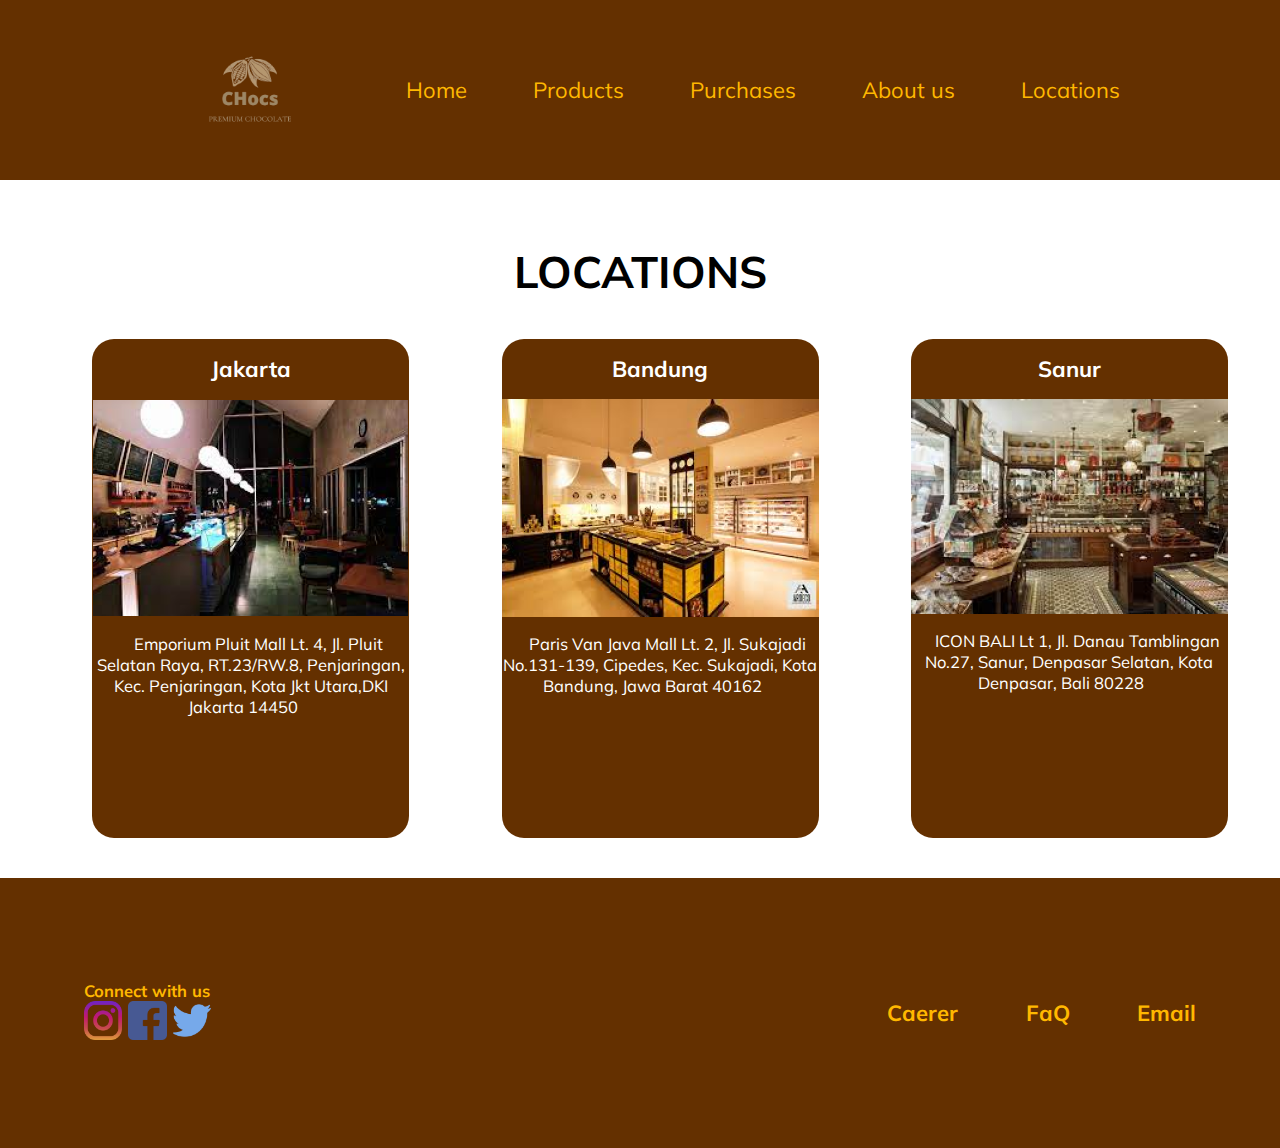
<file: New folder/location.html>
<html lang="en">

<head>
    <meta charset="UTF-8">
    <meta http-equiv="X-UA-Compatible" content="IE=edge">
    <meta name="viewport" content="width=device-width, initial-scale=1.0">
    <link rel="stylesheet" href="location.css">
    <link rel="preconnect" href="https://fonts.googleapis.com">
    <link rel="preconnect" href="https://fonts.gstatic.com" crossorigin>
    <link
        href="https://fonts.googleapis.com/css2?family=Mulish:ital,wght@0,200;0,300;0,400;0,500;0,600;0,700;0,800;0,900;1,200;1,300;1,400;1,500;1,600;1,700;1,800;1,900&display=swap"
        rel="stylesheet">
    <title>About Us</title>
</head>

<body>
    <header>
        <div class="inner">
            <img src="assets/logo-removebg-preview.png" alt="hahahaha">
            <a href="home.html">Home</a>
            <a href="products.html">Products</a>
            <a href="Form.html">Purchases</a>
            <a href="aboutus.html">About us</a>
            <a href="location.html">Locations</a>
        </div>
    </header>

    <div id="location">
        <h1>LOCATIONS</h1>
        <div class="container">
            <div id="jakarta">
                <h1>Jakarta</h1>
                <img src="assets/image 2 (1).png" alt="">
                <a
                    href="https://www.google.com/maps/place/Emporium+Pluit+Mall/@-6.1272042,106.7889473,17z/data=!3m2!4b1!5s0x2e6a1d8d9e8d249f:0x6110628b98ada1bd!4m5!3m4!1s0x2e6a1d8d0db9e06d:0x54cb9f1766bde458!8m2!3d-6.1272095!4d106.7911414">Emporium
                    Pluit Mall Lt. 4, Jl. Pluit Selatan Raya, RT.23/RW.8, Penjaringan, Kec. Penjaringan, Kota
                    Jkt
                    Utara,DKI Jakarta 14450</a>
            </div>
            <div id="bandung">
                <h1>Bandung</h1>
                <img src="assets/image 1.png" alt="">
                <a
                    href="https://www.google.com/maps/place/Paris+Van+Java,+Jl.+Sukajadi+No.131-139,+Cipedes,+Kec.+Sukajadi,+Kota+Bandung,+Jawa+Barat+40162/@-6.8889191,107.5939217,17z/data=!3m1!4b1!4m5!3m4!1s0x2e68e6603f5b8f93:0x65b023128ec2b79a!8m2!3d-6.889043!4d107.5960663">Paris
                    Van Java Mall Lt. 2, Jl. Sukajadi No.131-139, Cipedes, Kec. Sukajadi, Kota Bandung, Jawa Barat
                    40162</a>
            </div>
            <div id="Sanur">
                <h1>Sanur</h1>
                <img src="assets/chocolateshop 1.png" alt="">
                <a
                    href="https://www.google.com/maps/place/ICON+BALI/@-8.6866444,115.2605962,17z/data=!3m1!4b1!4m5!3m4!1s0x2dd24192e5750eed:0x129054577eae3c17!8m2!3d-8.6866497!4d115.2627903">ICON
                    BALI Lt 1, Jl. Danau Tamblingan No.27, Sanur, Denpasar Selatan, Kota Denpasar, Bali 80228</a>
            </div>
        </div>
    </div>

    <footer>
        <div class="inner">
            <div class="left">
                <h1>Connect with us</h1>
                <div>
                    <a href="https://www.instagram.com/"><img src="assets/instagram (1).png" alt=""></a>
                    <a href="https://www.facebook.com/"><img src="assets/facebook.png" alt=""></a>
                    <a href="https://twitter.com/"><img src="assets/twitter.png" alt=""></a>
                </div>
            </div>

            <div class="right">
                <h1>Caerer</h1>
                <h1>FaQ</h1>
                <h1>Email</h1>
            </div>
        </div>
    </footer>

</body>

</html>
</file>
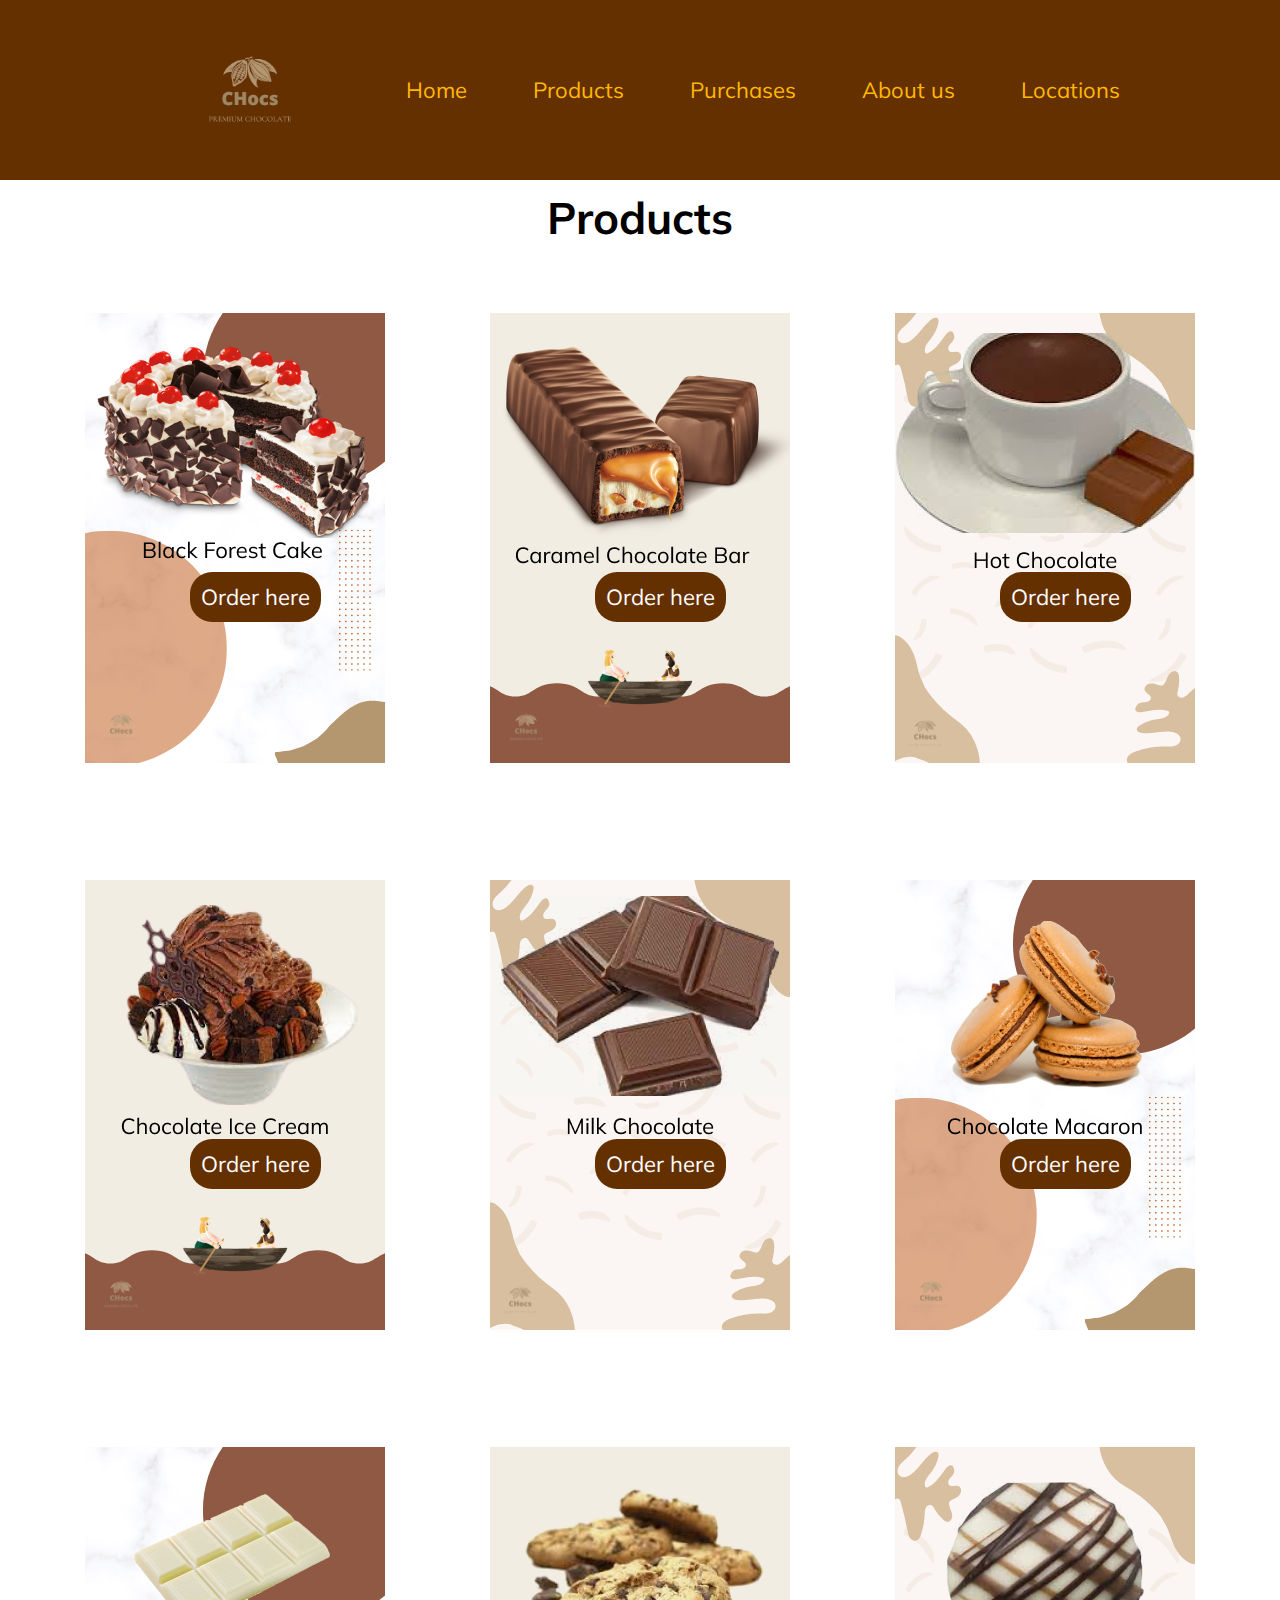
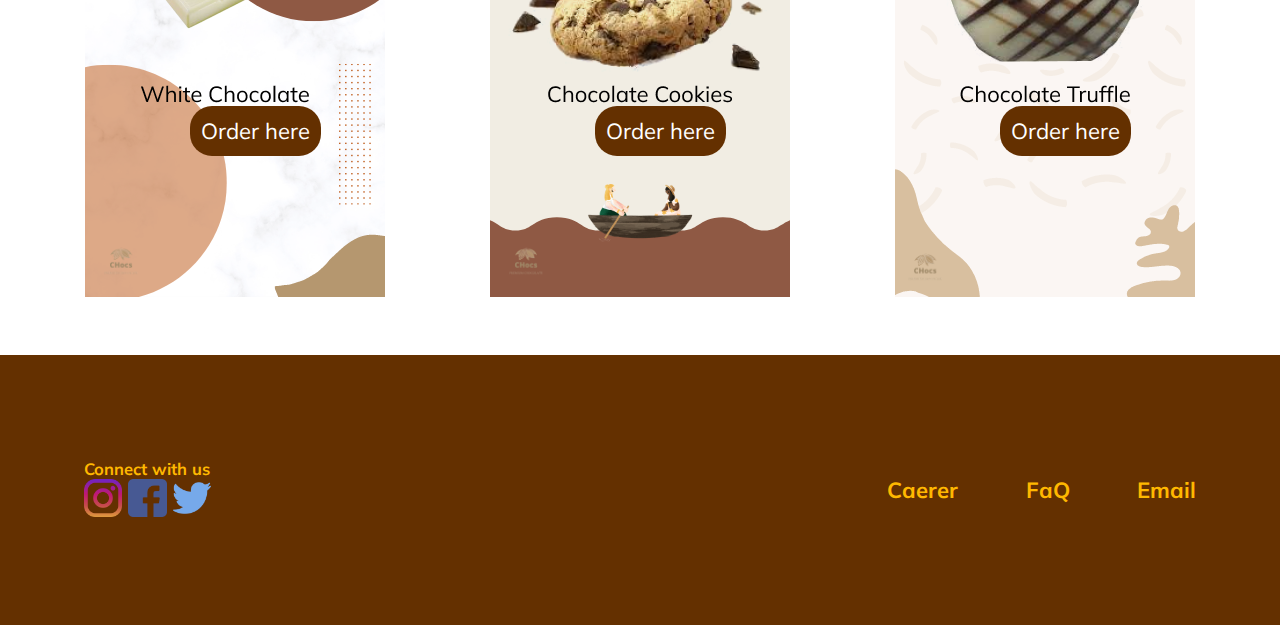
<file: New folder/products.html>
<!DOCTYPE html>
<html lang="en">

<head>
    <meta charset="UTF-8">
    <meta http-equiv="X-UA-Compatible" content="IE=edge">
    <meta name="viewport" content="width=device-width, initial-scale=1.0">
    <link rel="preconnect" href="https://fonts.googleapis.com/%22%3E">
    <link rel=" preconnect" href="https://fonts.gstatic.com/" crossorigin>
    <link
        href="https://fonts.googleapis.com/css2?family=Mulish:ital,wght@0,200;0,300;0,400;0,500;0,600;0,700;0,800;0,900;1,200;1,300;1,400;1,500;1,600;1,700;1,800;1,900&display=swap"
        rel="stylesheet">
    <link rel="stylesheet" href="products.css">

    <title>Document</title>
</head>

<body>

    <header>
        <div class="inner">
            <img src="assets/logo-removebg-preview.png" alt="hahahaha">
            <a href="home.html">Home</a>
            <a href="products.html">Products</a>
            <a href="Form.html">Purchases</a>
            <a href="aboutus.html">About us</a>
            <a href="location.html">Locations</a>
        </div>
    </header>

    <h1>Products</h1>

    <section class="content">
        <span>
            <div>
                <img src="assets/Group 42.png" alt="">
                <div class="button"><a href="Form.html">Order here</a></div>
            </div>
            <div>
                <img src="assets/Group 43.png" alt="">
                <div class="button"><a href="Form.html">Order here</a></div>
            </div>
            <div>
                <img src="assets/Group 44.png" alt="">
                <div class="button"><a href="Form.html">Order here</a></div>
            </div>
        </span>
        <span>
            <div>
                <img src="assets/Group 45 (1).png" alt="">
                <div class="button"><a href="Form.html">Order here</a></div>
            </div>
            <div>
                <img src="assets/Group 46 (1).png" alt="">
                <div class="button"><a href="Form.html">Order here</a></div>
            </div>
            <div>
                <img src="assets/Group 47.png" alt="">
                <div class="button"><a href="Form.html">Order here</a></div>
            </div>
        </span>
        <span>
            <div>
                <img src="assets/Group 48.png" alt="">
                <div class="button"><a href="Form.html">Order here</a></div>
            </div>
            <div>
                <img src="assets/Group 49 (1).png" alt="">
                <div class="button"><a href="Form.html">Order here</a></div>
            </div>
            <div>
                <img src="assets/Group 50.png" alt="">
                <div class="button"><a href="Form.html">Order here</a></div>
            </div>
        </span>
    </section>


    <footer>
        <div class="inner">
            <div class="left">
                <h1>Connect with us</h1>
                <div>
                    <a href="https://www.instagram.com/"><img src="assets/instagram (1).png" alt=""></a>
                    <a href="https://www.facebook.com/"><img src="assets/facebook.png" alt=""></a>
                    <a href="https://twitter.com/"><img src="assets/twitter.png" alt=""></a>
                </div>
            </div>

            <div class="right">
                <h1>Caerer</h1>
                <h1>FaQ</h1>
                <h1>Email</h1>
            </div>
        </div>
    </footer>





</body>

</html>
</file>
<file: home.css>
html {
    font-family: 'Mulish', sans-serif;
    font-size: 22px;
    height: 100%;
}

* {
    margin: 0;
    padding: 0;
    list-style: none;
    text-decoration: none;
}

body {
    height: 100%;
}

header {
    position: relative;
    width: 100%;
    height: 20%;
    display: block;
    background-color: #643000;
}

header .inner {
    width: 75%;
    height: 100%;
    margin: auto;
    display: flex;
    flex-direction: row;
    justify-content: space-between;
    align-items: center;
}

#menu {
    width: 75%;
    display: flex;
    flex-direction: row;
    justify-content: space-between;
    align-items: center;
}

header .inner a {
    text-align: center;
    font-size: 1rem;
    color: #FFB800;
    text-decoration: none;
}

header .inner img {
    height: 100%;
}

#dropdown {
    position: absolute;
    visibility: hidden;
}

#container {
    width: 100%;
    height: auto;
    overflow-x: auto;
    overflow-y: hidden;
    display: flex;
}

#container::-webkit-scrollbar {
    width: 0;
    height: 0;
}

#container img {
    width: 100%;
    height: auto;
    white-space: nowrap;
}

#menubar {
    position: relative;
}

button {
    width: 50px;
    height: 50px;
    border-radius: 50%;
    background-color: rgba(128, 128, 128, 0.5);
    border-width: 0;
    font-size: 25px;
}

#back {
    position: absolute;
    top: 40%;
}

#scroll {
    position: absolute;
    top: 40%;
    right: 0;
}

.Disc {
    width: 100%;
    height: auto;
}

.inf {
    width: 100%;
    height: auto;
}

footer {
    width: 100%;
    height: 30%;
    background-color: #643000;
    display: flex;
}

footer .inner {
    width: 100%;
    height: 75%;
    box-sizing: border-box;
    padding: 1em;
    margin: auto;
    display: flex;
    flex-direction: row;
    justify-content: space-between;
    align-items: center;
}

footer .left {
    width: 20%;
    height: 75%;
    display: flex;
    flex-direction: column;
    justify-content: center;
    align-items: center;
}

footer .left img {
    width: 30px;
    height: 30px;
}

footer .right {
    width: 20%;
    height: 75%;
    display: flex;
    flex-direction: row;
    justify-content: space-around;
    align-items: center;
}

footer .left h1 {
    font-size: 0.75rem;
    color: #FFB800;
}

footer .right h1 {
    font-size: 1rem;
    color: #FFB800;
}

@media screen and (max-width: 900px) {
    header .inner {
        width: 90%;
    }

    header .inner img {
        display: none;
    }

    header .inner #menu {
        width: 100%;
        margin: 0;
    }

    footer .inner {
        flex-direction: column;
        align-items: center;
    }

    footer .right {
        width: auto;
        display: flex;
        flex-direction: column;
        margin: 0;
    }

    footer .left {
        width: auto;
        margin: 0;
    }
}
</file>
<file: aboutus.css>
html {
    font-family: 'Mulish', sans-serif;
    font-size: 22px;
    height: 100%;
}

* {
    margin: 0;
    padding: 0;
    list-style: none;
    text-decoration: none;
}

body {
    height: 100%;
}

header {
    width: 100%;
    height: 20%;
    display: block;
    background-color: #643000;
}

header .inner {
    width: 75%;
    height: 100%;
    margin: auto;
    display: flex;
    flex-direction: row;
    justify-content: space-between;
    align-items: center;
}

header .inner a {
    font-size: 1em;
    color: #FFB800;
    text-decoration: none;
}

header .inner img {
    height: 100%;
}

@media screen and (max-width: 768px) {

    .container,
    .container2 {
        flex-direction: column;
        align-items: center;
    }
}

.container {
    display: flex;
    box-sizing: border-box;
    padding: 5px;
    margin: 20px;
}

.text1 {
    display: flex;
    margin-left: 40px;
    margin-right: 90px;
    flex-direction: column;
}

.text1 h1 {
    color: #ffc532;
    font-size: 45px;
}

.text1 p {
    text-align: justify;
    font-size: 28px;
}

.img4 {
    padding: 40px;
    height: 50%;
    width: 80%;

}

.H2 {
    color: #ffc532;
    text-align: center;
    font-size: 50px;
}

.container2 {
    display: flex;
    box-sizing: border-box;
    padding-top: 10px;
    padding-left: 5px;
    padding-right: 5px;
    justify-content: space-around;
    margin: 20px;
}

.container2 div {
    width: 40%;
    height: auto;
}

.container2 p {
    text-align: justify;
    font-size: 28px;
}

footer {
    width: 100%;
    height: 30%;
    background-color: #643000;
    display: flex;
}

footer .inner {
    width: 100%;
    height: 75%;
    box-sizing: border-box;
    padding: 1em;
    margin: auto;
    display: flex;
    flex-direction: row;
    justify-content: space-between;
    align-items: center;
}

footer .left {
    width: 20%;
    height: 75%;
    margin-left: 5%;
    display: flex;
    flex-direction: column;
    justify-content: center;
}

footer .left img {
    width: 1.75rem;
    height: 1.75rem;
}

footer .right {
    width: 25%;
    height: 75%;
    margin-right: 5%;
    display: flex;
    flex-direction: row;
    justify-content: space-between;
    align-items: center;
}

footer .left h1 {
    font-size: 0.75rem;
    color: #FFB800;
}

footer .right h1 {
    font-size: 1rem;
    color: #FFB800;
}

@media screen and (max-width: 900px) {
    header .inner {
        width: 90%;
    }

    header .inner img {
        display: none;
    }

    header .inner #menu {
        width: 100%;
        margin: 0;
    }

    footer .inner {
        flex-direction: column;
        align-items: center;
    }

    footer .right {
        width: auto;
        display: flex;
        flex-direction: column;
        margin: 0;
    }

    footer .left {
        width: auto;
        margin: 0;
    }
}
</file>
<file: form.css>
html {
    font-family: 'Mulish', sans-serif;
    font-size: 22px;
    height: 100%;
}

* {
    margin: 0;
    padding: 0;
    list-style: none;
    text-decoration: none;
}

body {
    height: 100%;
}

header {
    width: 100%;
    height: 20%;
    display: block;
    background-color: #643000;
}

header .inner {
    width: 75%;
    height: 100%;
    margin: auto;
    display: flex;
    flex-direction: row;
    justify-content: space-between;
    align-items: center;
}

header .inner a {
    font-size: 1em;
    color: #FFB800;
    text-decoration: none;
}

header .inner img {
    height: 100%;
}

.content {
    display: flex;
    flex-direction: column;
    align-items: center;
    margin: 20px;
}

/* 
.border {
    box-sizing: border-box;

    position: absolute;
    z-index: -1;

    width: 517px;
    height: 1000px;

    background: #643000;
    border: 1px solid #000000;
    border-radius: 25px;
} */

.content h1 {
    margin: 20px;
    /* font-size: 2rem; */
}

form {
    box-sizing: border-box;
    position: relative;
    padding: 20px;
    width: 517px;
    height: 1000px;
    background: #FFFFFF;
    border: 2px solid #000000;
    box-shadow: 10px 10px #643000;
    border-radius: 25px;
}

.fullname {
    /* z-index: -5; */
    position: absolute;
    width: 433px;
    height: 50px;
    left: 43px;
    top: 63px;

    font-family: 'Mulish';
    font-style: normal;
    font-weight: 500;
    font-size: 35px;
    line-height: 60px;

    text-align: left;

    background: #DFBF6C;
}

.name {

    position: absolute;
    width: 300px;
    height: 30px;
    left: 44px;
    top: 26px;

    font-family: 'Mulish';
    font-style: normal;
    font-weight: 400;
    font-size: 22px;
    line-height: 28px;

    color: #000000;
}

.tel {
    position: absolute;
    width: 433px;
    height: 49px;
    left: 43px;
    top: 170px;

    background: #DFBF6C;

    font-family: 'Mulish';
    font-style: normal;
    font-weight: 500;
    font-size: 35px;
    line-height: 60px;

    text-align: left;

    background: #DFBF6C;
}

.phone {
    position: absolute;
    width: 161px;
    height: 30px;
    left: 43px;
    top: 133px;

    font-family: 'Mulish';
    font-style: normal;
    font-weight: 400;
    font-size: 22px;
    line-height: 28px;

    color: #000000;
}

.address {
    position: absolute;
    width: 90px;
    left: 42px;
    top: 239px;

    font-family: 'Mulish';
    font-style: normal;
    font-weight: 400;
    font-size: 22px;
    line-height: 28px;

    color: #000000;

}

.addressbar {
    position: absolute;

    width: 433px;
    height: 150px;
    left: 43px;
    top: 276px;

    background: #DFBF6C;

    font-family: 'Mulish';
    font-style: normal;
    font-weight: 500;
    font-size: 35px;
    line-height: 60px;

    text-align: left;

    background: #DFBF6C
}

.product {
    position: absolute;
    width: 95px;
    height: 30px;
    left: 41px;
    top: 470px;

    font-family: 'Mulish';
    font-style: normal;
    font-weight: 400;
    font-size: 22px;
    line-height: 28px;

    color: #000000;
}

.quantity {
    position: absolute;
    width: 100px;
    height: 30px;
    left: 43px;
    top: 568px;

    font-family: 'Mulish';
    font-style: normal;
    font-weight: 400;
    font-size: 22px;
    line-height: 28px;

    color: #000000;
}

.option {
    position: absolute;
    height: 30px;
    left: 43px;
    top: 674px;

    font-family: 'Mulish';
    font-style: normal;
    font-weight: 400;
    font-size: 22px;
    line-height: 28px;

    color: #000000;
}

.credit {
    position: absolute;
    width: 209px;
    height: 30px;
    left: 43px;
    top: 779px;

    font-family: 'Mulish';
    font-style: normal;
    font-weight: 400;
    font-size: 22px;
    line-height: 28px;

    color: #000000;
}

.quantitybar {
    position: absolute;
    width: 433px;
    height: 49px;
    left: 43px;
    top: 605px;

    font-family: 'Mulish';
    font-style: normal;
    font-weight: 500;
    font-size: 35px;
    line-height: 60px;

    text-align: left;
    background: #DFBF6C;
}

form div h1 {
    position: absolute;
    width: 433px;
    height: 49px;
    left: 20px;
    top: 675px;

    font-family: 'Mulish';
    font-style: normal;
    font-weight: 500;
    font-size: 25px;
    line-height: 60px;

    text-align: left;
}

.creditbar {
    position: absolute;
    width: 433px;
    height: 49px;
    left: 43px;
    top: 816px;

    background: #DFBF6C;
    font-family: 'Mulish';
    font-style: normal;
    font-weight: 500;
    font-size: 35px;
    line-height: 60px;

    text-align: left;
}

.sel_product {
    position: absolute;
    width: 433px;
    height: 49px;
    left: 41px;
    top: 500px;

    font-family: 'Mulish';
    font-style: normal;
    font-weight: 3000;
    font-size: 22px;
    line-height: 22px;
    text-align: left;

    color: #000000;
}

.sel-option {
    position: absolute;
    width: 433px;
    height: 49px;
    left: 41px;
    top: 700px;

    font-family: 'Mulish';
    font-style: normal;
    font-weight: 3000;
    font-size: 22px;
    line-height: 22px;
    text-align: left;

    color: #000000;
}

.submit {
    position: absolute;
    width: 205px;
    height: 55px;
    left: 156px;
    top: 906px;
    background-color: #DFBF6C;
}

.submit:hover {
    opacity: 0.7;
}

footer {
    width: 100%;
    height: 238px;
    background-color: #643000;
    display: flex;
}

footer .inner {
    width: 100%;
    height: 75%;
    box-sizing: border-box;
    padding: 1em;
    margin: auto;
    display: flex;
    flex-direction: row;
    justify-content: space-between;
    align-items: center;
}

footer .left {
    width: 20%;
    height: 75%;
    margin-left: 5%;
    display: flex;
    flex-direction: column;
    justify-content: center;
    align-items: flex-start;
}

footer .left img {
    width: 1.75rem;
    height: 1.75rem;
}

footer .right {
    width: 25%;
    height: 75%;
    margin-right: 5%;
    display: flex;
    flex-direction: row;
    justify-content: space-between;
    align-items: center;
}

footer .left h1 {
    font-size: 0.75rem;
    color: #FFB800;
}

footer .right h1 {
    font-size: 1rem;
    color: #FFB800;
}

@media screen and (max-width: 900px) {
    header .inner {
        width: 90%;
    }

    header .inner img {
        display: none;
    }

    header .inner #menu {
        width: 100%;
        margin: 0;
    }

    footer .inner {
        flex-direction: column;
        align-items: center;
    }

    footer .right {
        width: auto;
        display: flex;
        flex-direction: column;
        margin: 0;
    }

    footer .left {
        width: auto;
        margin: 0;
    }
}
</file>
<file: products.css>
html {
    font-family: 'Mulish', sans-serif;
    font-size: 22px;
    height: 100%;
}

* {
    margin: 0;
    padding: 0;
    list-style: none;
    text-decoration: none;
}

body {
    height: 100%;
}

header {
    width: 100%;
    height: 20%;
    display: block;
    background-color: #643000;
}

header .inner {
    width: 75%;
    height: 100%;
    margin: auto;
    display: flex;
    flex-direction: row;
    justify-content: space-between;
    align-items: center;
}

header .inner a {
    font-size: 1em;
    color: #FFB800;
    text-decoration: none;
}

header .inner img {
    height: 100%;
}

body>h1 {
    text-align: center;
    margin: 10px;
}

.content {
    width: 100%;
    height: auto;
    display: flex;
    flex-direction: column;
    align-items: center;
}

.content span {
    width: 100%;
    height: auto;
    margin-top: 3%;
    margin-bottom: 3%;
    display: flex;
    flex-direction: row;
    justify-content: space-evenly;
    align-items: center;
    flex-wrap: wrap;
}

.content span>div {
    width: 300px;
    height: 450px;
    position: relative;
    flex-basis: 300px;
    flex-shrink: 1;
    margin: 20px;
}

.content span div div {
    position: absolute;
    top: 60%;
    left: 35%;
}

.content span div div a {
    background-color: #643000;
    color: white;
    font-size: 1rem;
    border-radius: 1em;
    padding: 0.5em;
    text-decoration: none;
}


.content span div div a:hover {
    background-color: #FFB800;
}

.content span div div a:active {
    box-shadow: 1em;
}

footer {
    width: 100%;
    height: 30%;
    background-color: #643000;
    display: flex;
}

footer .inner {
    width: 100%;
    height: 75%;
    box-sizing: border-box;
    padding: 1em;
    margin: auto;
    display: flex;
    flex-direction: row;
    justify-content: space-between;
    align-items: center;
}

footer .left {
    width: 20%;
    height: 75%;
    margin-left: 5%;
    display: flex;
    flex-direction: column;
    justify-content: center;
    align-items: flex-start;
}

footer .left img {
    width: 1.75rem;
    height: 1.75rem;
}

footer .right {
    width: 25%;
    height: 75%;
    margin-right: 5%;
    display: flex;
    flex-direction: row;
    justify-content: space-between;
    align-items: center;
}

footer .left h1 {
    font-size: 0.75rem;
    color: #FFB800;
}

footer .right h1 {
    font-size: 1rem;
    color: #FFB800;
}

@media screen and (max-width: 900px) {
    header .inner {
        width: 90%;
    }

    header .inner img {
        display: none;
    }

    header .inner #menu {
        width: 100%;
        margin: 0;
    }

    footer .inner {
        flex-direction: column;
        align-items: center;
    }

    footer .right {
        width: auto;
        display: flex;
        flex-direction: column;
        margin: 0;
    }

    footer .left {
        width: auto;
        margin: 0;
    }
}
</file>
<file: location.css>
html {
    font-family: 'Mulish', sans-serif;
    font-size: 22px;
}

* {
    margin: 0;
    padding: 0;
    list-style: none;
    text-decoration: none;
}

header {
    width: 100%;
    height: 20%;
    display: block;
    background-color: #643000;
}

header .inner {
    width: 75%;
    height: 100%;
    margin: auto;
    display: flex;
    flex-direction: row;
    justify-content: space-between;
    align-items: center;
}

header .inner a {
    font-size: 1em;
    color: #FFB800;
    text-decoration: none;
}

header .inner img {
    height: 100%;
}

#location>h1 {
    text-align: center;
    margin-top: 5%;
}

#location .container {
    width: 100%;
    height: auto;
    display: flex;
    flex-direction: row;
    justify-content: space-evenly;
    flex-wrap: wrap;
    margin: 20px;
}

.container div {
    width: 317px;
    height: 499px;
    margin: auto;
    background-color: #643000;
    border-radius: 1em;
    text-align: center;
    color: white;
    margin: 20px;
}

.container div:hover {
    box-shadow: 10px 10px #FFB800;
}

.container div h1 {
    font-size: 1rem;
    margin: 5%;
}

.container div img {
    width: 100%;
    margin-bottom: 5%;
}

.container div a {
    padding: 5%;
    font-size: 0.75rem;
    text-decoration: none;
    color: white;
}

footer {
    width: 100%;
    height: 30%;
    background-color: #643000;
    display: flex;
}

footer .inner {
    width: 100%;
    height: 75%;
    box-sizing: border-box;
    padding: 1em;
    margin: auto;
    display: flex;
    flex-direction: row;
    justify-content: space-between;
    align-items: center;
}

footer .left {
    width: 20%;
    height: 75%;
    margin-left: 5%;
    display: flex;
    flex-direction: column;
    justify-content: center;
}

footer .left img {
    width: 1.75rem;
    height: 1.75rem;
}

footer .right {
    width: 25%;
    height: 75%;
    margin-right: 5%;
    display: flex;
    flex-direction: row;
    justify-content: space-between;
    align-items: center;
}

footer .left h1 {
    font-size: 0.75rem;
    color: #FFB800;
}

footer .right h1 {
    font-size: 1rem;
    color: #FFB800;
}

@media screen and (max-width: 900px) {
    header .inner {
        width: 90%;
    }

    header .inner img {
        display: none;
    }

    header .inner #menu {
        width: 100%;
        margin: 0;
    }

    footer .inner {
        flex-direction: column;
        align-items: center;
    }

    footer .right {
        width: auto;
        display: flex;
        flex-direction: column;
        margin: 0;
    }

    footer .left {
        width: auto;
        margin: 0;
    }
}
</file>
<file: New folder/aboutus.css>
html {
    font-family: 'Mulish', sans-serif;
    font-size: 22px;
    height: 100%;
}

* {
    margin: 0;
    padding: 0;
    list-style: none;
    text-decoration: none;
}

body {
    height: 100%;
}

header {
    width: 100%;
    height: 20%;
    display: block;
    background-color: #643000;
}

header .inner {
    width: 75%;
    height: 100%;
    margin: auto;
    display: flex;
    flex-direction: row;
    justify-content: space-between;
    align-items: center;
}

header .inner a {
    font-size: 1em;
    color: #FFB800;
    text-decoration: none;
}

header .inner img {
    height: 100%;
}

@media screen and (max-width: 768px) {

    .container,
    .container2 {
        flex-direction: column;
        align-items: center;
    }
}

.container {
    display: flex;
    box-sizing: border-box;
    padding: 5px;
    margin: 20px;
}

.text1 {
    display: flex;
    margin-left: 40px;
    margin-right: 90px;
    flex-direction: column;
}

.text1 h1 {
    color: #ffc532;
    font-size: 45px;
}

.text1 p {
    text-align: justify;
    font-size: 28px;
}

.img4 {
    padding: 40px;
    height: 50%;
    width: 80%;

}

.H2 {
    color: #ffc532;
    text-align: center;
    font-size: 50px;
}

.container2 {
    display: flex;
    box-sizing: border-box;
    padding-top: 10px;
    padding-left: 5px;
    padding-right: 5px;
    justify-content: space-around;
    margin: 20px;
}

.container2 div {
    width: 40%;
    height: auto;
}

.container2 p {
    text-align: justify;
    font-size: 28px;
}

footer {
    width: 100%;
    height: 30%;
    background-color: #643000;
    display: flex;
}

footer .inner {
    width: 100%;
    height: 75%;
    box-sizing: border-box;
    padding: 1em;
    margin: auto;
    display: flex;
    flex-direction: row;
    justify-content: space-between;
    align-items: center;
}

footer .left {
    width: 20%;
    height: 75%;
    margin-left: 5%;
    display: flex;
    flex-direction: column;
    justify-content: center;
}

footer .left img {
    width: 1.75rem;
    height: 1.75rem;
}

footer .right {
    width: 25%;
    height: 75%;
    margin-right: 5%;
    display: flex;
    flex-direction: row;
    justify-content: space-between;
    align-items: center;
}

footer .left h1 {
    font-size: 0.75rem;
    color: #FFB800;
}

footer .right h1 {
    font-size: 1rem;
    color: #FFB800;
}

@media screen and (max-width: 900px) {
    header .inner {
        width: 90%;
    }

    header .inner img {
        display: none;
    }

    header .inner #menu {
        width: 100%;
        margin: 0;
    }

    footer .inner {
        flex-direction: column;
        align-items: center;
    }

    footer .right {
        width: auto;
        display: flex;
        flex-direction: column;
        margin: 0;
    }

    footer .left {
        width: auto;
        margin: 0;
    }
}
</file>
<file: New folder/form.css>
html {
    font-family: 'Mulish', sans-serif;
    font-size: 22px;
    height: 100%;
}

* {
    margin: 0;
    padding: 0;
    list-style: none;
    text-decoration: none;
}

body {
    height: 100%;
}

header {
    width: 100%;
    height: 20%;
    display: block;
    background-color: #643000;
}

header .inner {
    width: 75%;
    height: 100%;
    margin: auto;
    display: flex;
    flex-direction: row;
    justify-content: space-between;
    align-items: center;
}

header .inner a {
    font-size: 1em;
    color: #FFB800;
    text-decoration: none;
}

header .inner img {
    height: 100%;
}

.content {
    display: flex;
    flex-direction: column;
    align-items: center;
    margin: 20px;
}

/* 
.border {
    box-sizing: border-box;

    position: absolute;
    z-index: -1;

    width: 517px;
    height: 1000px;

    background: #643000;
    border: 1px solid #000000;
    border-radius: 25px;
} */

.content h1 {
    margin: 20px;
    /* font-size: 2rem; */
}

form {
    box-sizing: border-box;
    position: relative;
    padding: 20px;
    width: 517px;
    height: 1000px;
    background: #FFFFFF;
    border: 2px solid #000000;
    box-shadow: 10px 10px #643000;
    border-radius: 25px;
}

.fullname {
    /* z-index: -5; */
    position: absolute;
    width: 433px;
    height: 50px;
    left: 43px;
    top: 63px;

    font-family: 'Mulish';
    font-style: normal;
    font-weight: 500;
    font-size: 35px;
    line-height: 60px;

    text-align: left;

    background: #DFBF6C;
}

.name {

    position: absolute;
    width: 300px;
    height: 30px;
    left: 44px;
    top: 26px;

    font-family: 'Mulish';
    font-style: normal;
    font-weight: 400;
    font-size: 22px;
    line-height: 28px;

    color: #000000;
}

.tel {
    position: absolute;
    width: 433px;
    height: 49px;
    left: 43px;
    top: 170px;

    background: #DFBF6C;

    font-family: 'Mulish';
    font-style: normal;
    font-weight: 500;
    font-size: 35px;
    line-height: 60px;

    text-align: left;

    background: #DFBF6C;
}

.phone {
    position: absolute;
    width: 161px;
    height: 30px;
    left: 43px;
    top: 133px;

    font-family: 'Mulish';
    font-style: normal;
    font-weight: 400;
    font-size: 22px;
    line-height: 28px;

    color: #000000;
}

.address {
    position: absolute;
    width: 90px;
    left: 42px;
    top: 239px;

    font-family: 'Mulish';
    font-style: normal;
    font-weight: 400;
    font-size: 22px;
    line-height: 28px;

    color: #000000;

}

.addressbar {
    position: absolute;

    width: 433px;
    height: 150px;
    left: 43px;
    top: 276px;

    background: #DFBF6C;

    font-family: 'Mulish';
    font-style: normal;
    font-weight: 500;
    font-size: 35px;
    line-height: 60px;

    text-align: left;

    background: #DFBF6C
}

.product {
    position: absolute;
    width: 95px;
    height: 30px;
    left: 41px;
    top: 470px;

    font-family: 'Mulish';
    font-style: normal;
    font-weight: 400;
    font-size: 22px;
    line-height: 28px;

    color: #000000;
}

.quantity {
    position: absolute;
    width: 100px;
    height: 30px;
    left: 43px;
    top: 568px;

    font-family: 'Mulish';
    font-style: normal;
    font-weight: 400;
    font-size: 22px;
    line-height: 28px;

    color: #000000;
}

.option {
    position: absolute;
    height: 30px;
    left: 43px;
    top: 674px;

    font-family: 'Mulish';
    font-style: normal;
    font-weight: 400;
    font-size: 22px;
    line-height: 28px;

    color: #000000;
}

.credit {
    position: absolute;
    width: 209px;
    height: 30px;
    left: 43px;
    top: 779px;

    font-family: 'Mulish';
    font-style: normal;
    font-weight: 400;
    font-size: 22px;
    line-height: 28px;

    color: #000000;
}

.quantitybar {
    position: absolute;
    width: 433px;
    height: 49px;
    left: 43px;
    top: 605px;

    font-family: 'Mulish';
    font-style: normal;
    font-weight: 500;
    font-size: 35px;
    line-height: 60px;

    text-align: left;
    background: #DFBF6C;
}

form div h1 {
    position: absolute;
    width: 433px;
    height: 49px;
    left: 20px;
    top: 675px;

    font-family: 'Mulish';
    font-style: normal;
    font-weight: 500;
    font-size: 25px;
    line-height: 60px;

    text-align: left;
}

.creditbar {
    position: absolute;
    width: 433px;
    height: 49px;
    left: 43px;
    top: 816px;

    background: #DFBF6C;
    font-family: 'Mulish';
    font-style: normal;
    font-weight: 500;
    font-size: 35px;
    line-height: 60px;

    text-align: left;
}

.sel_product {
    position: absolute;
    width: 433px;
    height: 49px;
    left: 41px;
    top: 500px;

    font-family: 'Mulish';
    font-style: normal;
    font-weight: 3000;
    font-size: 22px;
    line-height: 22px;
    text-align: left;

    color: #000000;
}

.sel-option {
    position: absolute;
    width: 433px;
    height: 49px;
    left: 41px;
    top: 700px;

    font-family: 'Mulish';
    font-style: normal;
    font-weight: 3000;
    font-size: 22px;
    line-height: 22px;
    text-align: left;

    color: #000000;
}

.submit {
    position: absolute;
    width: 205px;
    height: 55px;
    left: 156px;
    top: 906px;
    background-color: #DFBF6C;
}

.submit:hover {
    opacity: 0.7;
}

footer {
    width: 100%;
    height: 238px;
    background-color: #643000;
    display: flex;
}

footer .inner {
    width: 100%;
    height: 75%;
    box-sizing: border-box;
    padding: 1em;
    margin: auto;
    display: flex;
    flex-direction: row;
    justify-content: space-between;
    align-items: center;
}

footer .left {
    width: 20%;
    height: 75%;
    margin-left: 5%;
    display: flex;
    flex-direction: column;
    justify-content: center;
    align-items: flex-start;
}

footer .left img {
    width: 1.75rem;
    height: 1.75rem;
}

footer .right {
    width: 25%;
    height: 75%;
    margin-right: 5%;
    display: flex;
    flex-direction: row;
    justify-content: space-between;
    align-items: center;
}

footer .left h1 {
    font-size: 0.75rem;
    color: #FFB800;
}

footer .right h1 {
    font-size: 1rem;
    color: #FFB800;
}

@media screen and (max-width: 900px) {
    header .inner {
        width: 90%;
    }

    header .inner img {
        display: none;
    }

    header .inner #menu {
        width: 100%;
        margin: 0;
    }

    footer .inner {
        flex-direction: column;
        align-items: center;
    }

    footer .right {
        width: auto;
        display: flex;
        flex-direction: column;
        margin: 0;
    }

    footer .left {
        width: auto;
        margin: 0;
    }
}
</file>
<file: New folder/products.css>
html {
    font-family: 'Mulish', sans-serif;
    font-size: 22px;
    height: 100%;
}

* {
    margin: 0;
    padding: 0;
    list-style: none;
    text-decoration: none;
}

body {
    height: 100%;
}

header {
    width: 100%;
    height: 20%;
    display: block;
    background-color: #643000;
}

header .inner {
    width: 75%;
    height: 100%;
    margin: auto;
    display: flex;
    flex-direction: row;
    justify-content: space-between;
    align-items: center;
}

header .inner a {
    font-size: 1em;
    color: #FFB800;
    text-decoration: none;
}

header .inner img {
    height: 100%;
}

body>h1 {
    text-align: center;
    margin: 10px;
}

.content {
    width: 100%;
    height: auto;
    display: flex;
    flex-direction: column;
    align-items: center;
}

.content span {
    width: 100%;
    height: auto;
    margin-top: 3%;
    margin-bottom: 3%;
    display: flex;
    flex-direction: row;
    justify-content: space-evenly;
    align-items: center;
    flex-wrap: wrap;
}

.content span>div {
    width: 300px;
    height: 450px;
    position: relative;
    flex-basis: 300px;
    flex-shrink: 1;
    margin: 20px;
}

.content span div div {
    position: absolute;
    top: 60%;
    left: 35%;
}

.content span div div a {
    background-color: #643000;
    color: white;
    font-size: 1rem;
    border-radius: 1em;
    padding: 0.5em;
    text-decoration: none;
}


.content span div div a:hover {
    background-color: #FFB800;
}

.content span div div a:active {
    box-shadow: 1em;
}

footer {
    width: 100%;
    height: 30%;
    background-color: #643000;
    display: flex;
}

footer .inner {
    width: 100%;
    height: 75%;
    box-sizing: border-box;
    padding: 1em;
    margin: auto;
    display: flex;
    flex-direction: row;
    justify-content: space-between;
    align-items: center;
}

footer .left {
    width: 20%;
    height: 75%;
    margin-left: 5%;
    display: flex;
    flex-direction: column;
    justify-content: center;
    align-items: flex-start;
}

footer .left img {
    width: 1.75rem;
    height: 1.75rem;
}

footer .right {
    width: 25%;
    height: 75%;
    margin-right: 5%;
    display: flex;
    flex-direction: row;
    justify-content: space-between;
    align-items: center;
}

footer .left h1 {
    font-size: 0.75rem;
    color: #FFB800;
}

footer .right h1 {
    font-size: 1rem;
    color: #FFB800;
}

@media screen and (max-width: 900px) {
    header .inner {
        width: 90%;
    }

    header .inner img {
        display: none;
    }

    header .inner #menu {
        width: 100%;
        margin: 0;
    }

    footer .inner {
        flex-direction: column;
        align-items: center;
    }

    footer .right {
        width: auto;
        display: flex;
        flex-direction: column;
        margin: 0;
    }

    footer .left {
        width: auto;
        margin: 0;
    }
}
</file>
<file: New folder/location.css>
html {
    font-family: 'Mulish', sans-serif;
    font-size: 22px;
}

* {
    margin: 0;
    padding: 0;
    list-style: none;
    text-decoration: none;
}

header {
    width: 100%;
    height: 20%;
    display: block;
    background-color: #643000;
}

header .inner {
    width: 75%;
    height: 100%;
    margin: auto;
    display: flex;
    flex-direction: row;
    justify-content: space-between;
    align-items: center;
}

header .inner a {
    font-size: 1em;
    color: #FFB800;
    text-decoration: none;
}

header .inner img {
    height: 100%;
}

#location>h1 {
    text-align: center;
    margin-top: 5%;
}

#location .container {
    width: 100%;
    height: auto;
    display: flex;
    flex-direction: row;
    justify-content: space-evenly;
    flex-wrap: wrap;
    margin: 20px;
}

.container div {
    width: 317px;
    height: 499px;
    margin: auto;
    background-color: #643000;
    border-radius: 1em;
    text-align: center;
    color: white;
    margin: 20px;
}

.container div:hover {
    box-shadow: 10px 10px #FFB800;
}

.container div h1 {
    font-size: 1rem;
    margin: 5%;
}

.container div img {
    width: 100%;
    margin-bottom: 5%;
}

.container div a {
    padding: 5%;
    font-size: 0.75rem;
    text-decoration: none;
    color: white;
}

footer {
    width: 100%;
    height: 30%;
    background-color: #643000;
    display: flex;
}

footer .inner {
    width: 100%;
    height: 75%;
    box-sizing: border-box;
    padding: 1em;
    margin: auto;
    display: flex;
    flex-direction: row;
    justify-content: space-between;
    align-items: center;
}

footer .left {
    width: 20%;
    height: 75%;
    margin-left: 5%;
    display: flex;
    flex-direction: column;
    justify-content: center;
}

footer .left img {
    width: 1.75rem;
    height: 1.75rem;
}

footer .right {
    width: 25%;
    height: 75%;
    margin-right: 5%;
    display: flex;
    flex-direction: row;
    justify-content: space-between;
    align-items: center;
}

footer .left h1 {
    font-size: 0.75rem;
    color: #FFB800;
}

footer .right h1 {
    font-size: 1rem;
    color: #FFB800;
}

@media screen and (max-width: 900px) {
    header .inner {
        width: 90%;
    }

    header .inner img {
        display: none;
    }

    header .inner #menu {
        width: 100%;
        margin: 0;
    }

    footer .inner {
        flex-direction: column;
        align-items: center;
    }

    footer .right {
        width: auto;
        display: flex;
        flex-direction: column;
        margin: 0;
    }

    footer .left {
        width: auto;
        margin: 0;
    }
}
</file>
